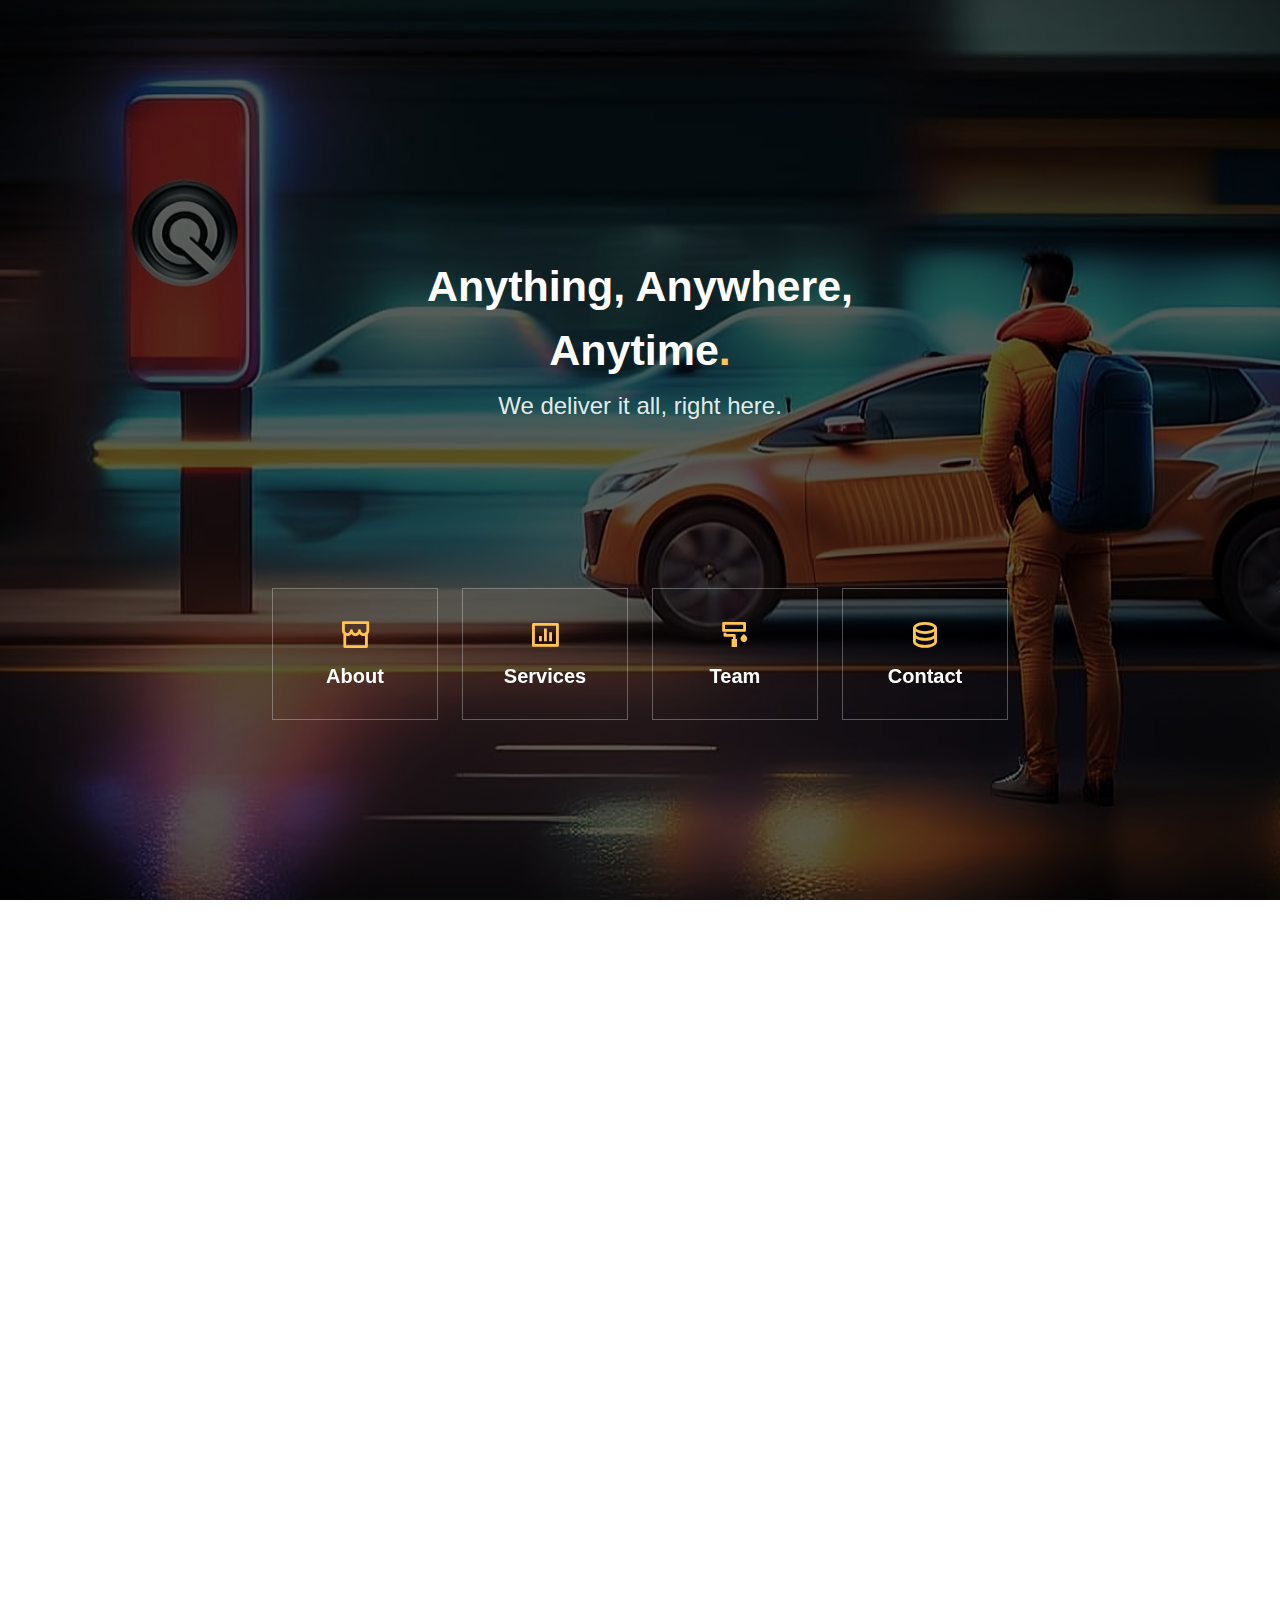
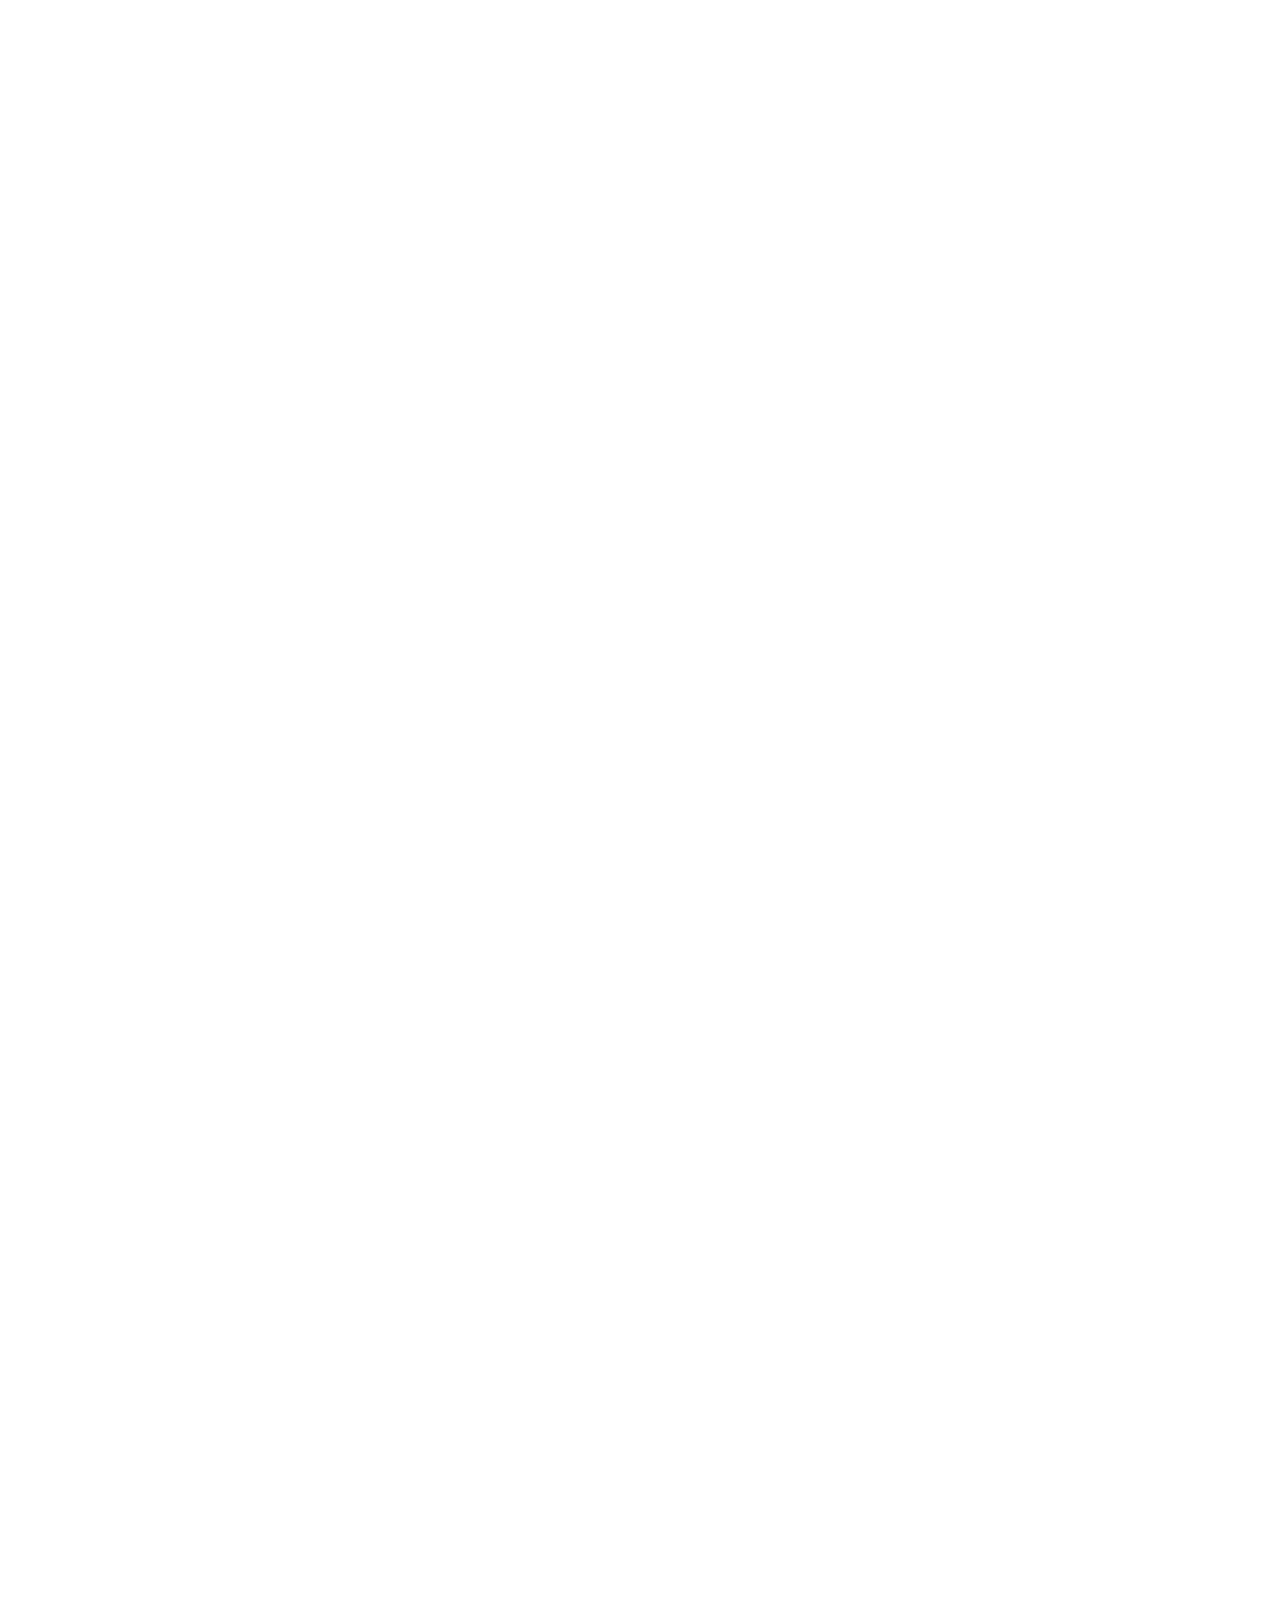
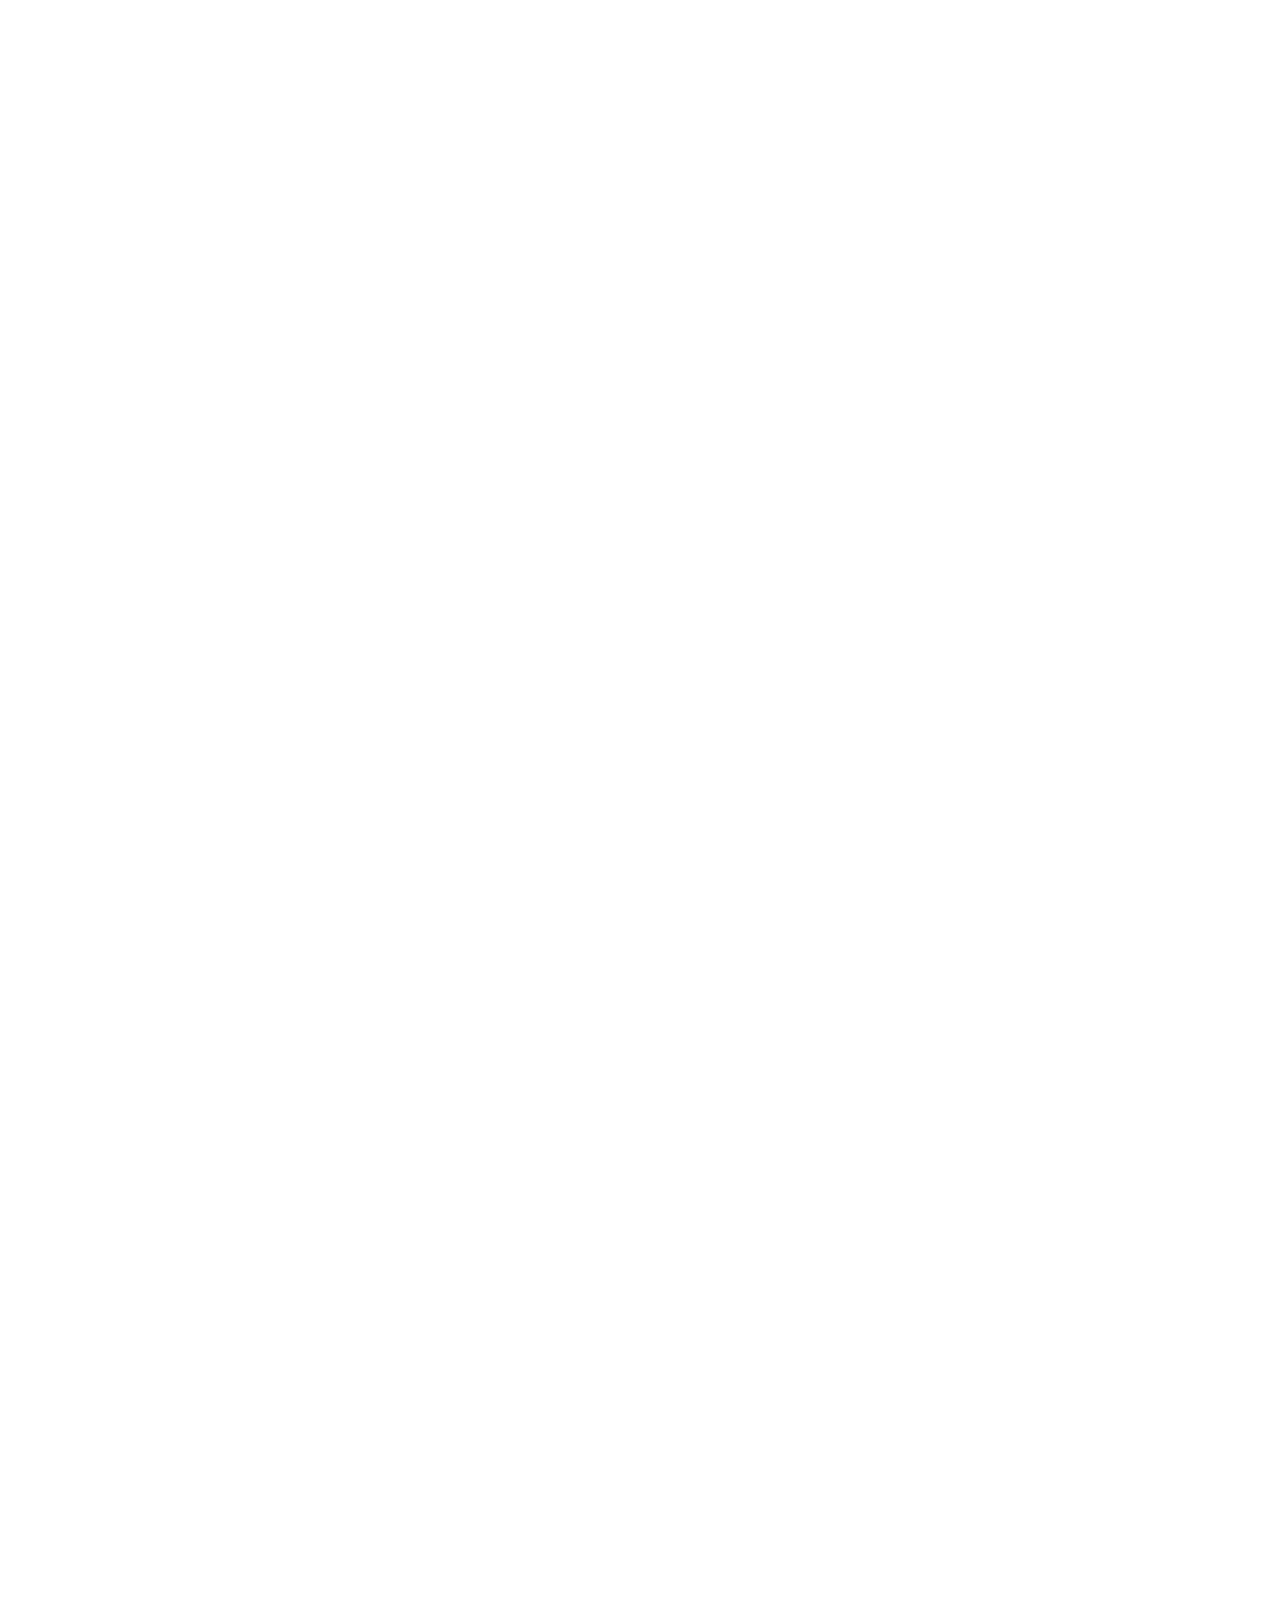
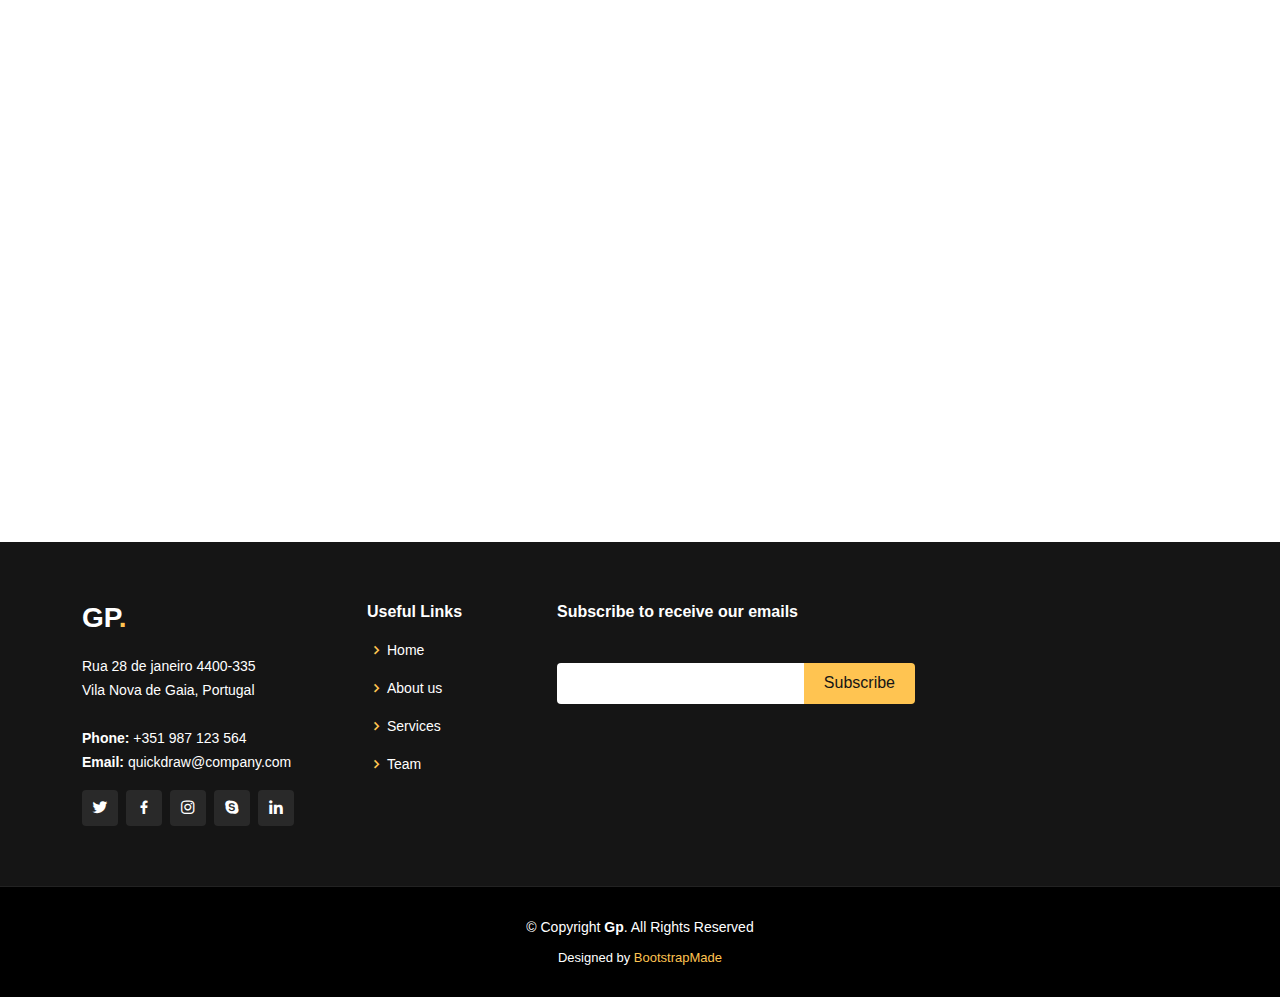
<file: index.html>
<!DOCTYPE html>
<html lang="en">

<head>
  <meta charset="utf-8">
  <meta content="width=device-width, initial-scale=1.0" name="viewport">

  <title>QuickDrop</title>
  <meta content="" name="description">
  <meta content="" name="keywords">


  <!-- Vendor CSS Files -->
  <link href="assets/vendor/aos/aos.css" rel="stylesheet">
  <link href="assets/vendor/bootstrap/css/bootstrap.min.css" rel="stylesheet">
  <link href="assets/vendor/bootstrap-icons/bootstrap-icons.css" rel="stylesheet">
  <link href="assets/vendor/boxicons/css/boxicons.min.css" rel="stylesheet">
  <link href="assets/vendor/glightbox/css/glightbox.min.css" rel="stylesheet">
  <link href="assets/vendor/remixicon/remixicon.css" rel="stylesheet">
  <link href="assets/vendor/swiper/swiper-bundle.min.css" rel="stylesheet">

  <!-- CSS File -->
  <link href="assets/css/style.css" rel="stylesheet">

</head>

<body>

  <!-- ======= Header ======= -->
  <header id="header" class="fixed-top ">
    <div class="container d-flex align-items-center justify-content-lg-between">

       <!--Uncomment below if you prefer to use an image logo -->
      <!-- <a href="QuickDrop.html" class="logo me-auto me-lg-0"><img src="assets/img/logo1.png" width="50" height="60" alt="" ></a> -->

      <nav id="navbar" class="navbar order-last order-lg-0">
        <ul>
          <!-- <li><a class="nav-link scrollto active" href="#hero">Home</a></li>
          <li><a class="nav-link scrollto" href="#about">About</a></li>
          <li><a class="nav-link scrollto" href="#services">Services</a></li>
          <li><a class="nav-link scrollto" href="#team">Team</a></li>
          <li class="dropdown"><a href="#"><span>Drop Down</span> <i class="bi bi-chevron-down"></i></a>
            <ul>
              <li><a href="#">Drop Down 1</a></li>
              <li class="dropdown"><a href="#"><span>Deep Drop Down</span> <i class="bi bi-chevron-right"></i></a>
                <ul>
                  <li><a href="#">Deep Drop Down 1</a></li>
                  <li><a href="#">Deep Drop Down 2</a></li>
                  <li><a href="#">Deep Drop Down 3</a></li>
                  <li><a href="#">Deep Drop Down 4</a></li>
                  <li><a href="#">Deep Drop Down 5</a></li>
                </ul>
              </li>
              <li><a href="#">Drop Down 2</a></li>
              <li><a href="#">Drop Down 3</a></li>
              <li><a href="#">Drop Down 4</a></li>
            </ul>
          </li>
          <li><a class="nav-link scrollto" href="#contact">Contact</a></li> -->
        </ul>
        <i class="bi bi-list mobile-nav-toggle"></i>
      </nav>

      <a href="#about" class=""></a>

    </div>
  </header> <!-- End Header -->

  <!-- ======= Hero Section ======= -->
  <section id="hero" class="d-flex align-items-center justify-content-center">
    <div class="container" data-aos="fade-up">

      <div class="row justify-content-center" data-aos="fade-up" data-aos-delay="150">
        <div class="col-xl-6 col-lg-8">
          <h1>Anything, Anywhere, Anytime<span>.</span></h1>
          <h2>We deliver it all, right here.</h2>
          <br><br><br><br>
        </div>
      </div>

      <div class="row gy-4 mt-5 justify-content-center" data-aos="zoom-in" data-aos-delay="250">
        <div class="col-xl-2 col-md-4">
          <div class="icon-box">
            <i class="ri-store-line"></i>
            <h3><a href="#about" class="about">About</a></h3>
          </div>
        </div>
        <div class="col-xl-2 col-md-4">
          <div class="icon-box">
            <i class="ri-bar-chart-box-line"></i>
            <h3><a href="#services">Services</a></h3>
          </div>
        </div>
        <!--<div class="col-xl-2 col-md-4">
          <div class=>
            <i class=></i>
            <h3><img src="assets/img/logo1.png" width="70" height="80" alt="" ><a href=""></a></h3>
          </div>
        </div>-->
        <div class="col-xl-2 col-md-4">
          <div class="icon-box">
            <i class="ri-paint-brush-line"></i>
            <h3><a href="#team">Team</a></h3>
          </div>
        </div>
        <div class="col-xl-2 col-md-4">
          <div class="icon-box">
            <i class="ri-database-2-line"></i>
            <h3><a href="#contact">Contact</a></h3>
          </div>
        </div>
      </div>

    </div>
  </section><!-- End Hero -->

  <main id="main">
<br><br><br><br>


    <!-- ======= About Section ======= -->
    <section id="about" class="about">
      <div class="container" data-aos="fade-up">

        <div class="row">
          <div class="col-lg-6 order-1 order-lg-2" data-aos="fade-left" data-aos-delay="100">
            <img src="assets/img/about.jpg" class="img-fluid" alt="">
          </div>
          <div class="col-lg-6 pt-4 pt-lg-0 order-2 order-lg-1 content" data-aos="fade-right" data-aos-delay="100">
            <h3>About Us</h3><br>
            <p class="fst-italic">
Welcome to QuickDrop, where innovation meets convenience. We are more than just a transportation service; we are a reliable companion on your journey, connecting you with the places you need to go.

At QuickDrop, our mission is to redefine the way you experience travel. Whether you're commuting to work, exploring a new city, or heading out for a night on the town, we're here to make every ride seamless and enjoyable.
            </p>
            <ul>
              <!--<li><i class="ri-check-double-line"></i> .................................................................</li>
              <li><i class="ri-check-double-line"></i> .................................................................</li> -->
              <li><i class="ri-check-double-line"></i> Join us in shaping the future of transportation. At QuickDrop, it's not just about the destination; it's about the journey, and we're here to make every ride exceptional.

Thank you for choosing QuickDrop.</li>
            </ul>
          </div>
        </div>

      </div>
    </section><!-- End About Section -->

    <!-- ======= Features Section ======= -->
    <section id="features" class="features">
      <div class="container" data-aos="fade-up">

        <div class="row">
          <div class="image col-lg-6" style='background-image: url("assets/img/features.jpg");' data-aos="fade-right"></div>
          <div class="col-lg-6" data-aos="fade-left" data-aos-delay="100">
            <div class="icon-box mt-5 mt-lg-0" data-aos="zoom-in" data-aos-delay="150">
              <i class="bx bx-receipt"></i>
              <h4>Swift Deliveries</h4>
              <p>Experience lightning-fast shipping for all your needs, ensuring your items reach you in record time.</p>
            </div>
            <div class="icon-box mt-5" data-aos="zoom-in" data-aos-delay="150">
              <i class="bx bx-cube-alt"></i>
              <h4>User-Friendly Interface</h4>
              <p>Our intuitive platform makes it easy for you to place orders seamlessly, providing a hassle-free and enjoyable experience.</p>
            </div>
            <div class="icon-box mt-5" data-aos="zoom-in" data-aos-delay="150">
              <i class="bx bx-images"></i>
              <h4>Versatility at Your Fingertips</h4>
              <p>From daily essentials to special treats, our service caters to all your requirements, offering a diverse range of delivery options.</p>
            </div>
            <div class="icon-box mt-5" data-aos="zoom-in" data-aos-delay="150">
              <i class="bx bx-shield"></i>
              <h4>Reliability You Can Count On</h4>
              <p>Trust in our dependable service – we're committed to ensuring your deliveries are prompt, secure, and exceed your expectations.</p>
            </div>
          </div>
        </div>

      </div>
    </section><!-- End Features Section -->


    <!-- ======= Cta Section =======
    <section id="cta" class="cta">
      <div class="container" data-aos="zoom-in">

        <div class="text-center">
          <h3>Call To Action</h3>
          <p> Duis aute irure dolor in reprehenderit in voluptate velit esse cillum dolore eu fugiat nulla pariatur. Excepteur sint occaecat cupidatat non proident, sunt in culpa qui officia deserunt mollit anim id est laborum.</p>
          <a class="cta-btn" href="#">Call To Action</a>
        </div>

      </div>
    </section> End Cta Section -->

<!-- 

     ======= Portfolio Section =======
    <section id="portfolio" class="portfolio">
      <div class="container" data-aos="fade-up">

        <div class="section-title">
          <h2>Portfolio</h2>
          <p>Check our Portfolio</p>
        </div>

        <div class="row" data-aos="fade-up" data-aos-delay="100">
          <div class="col-lg-12 d-flex justify-content-center">
            <ul id="portfolio-flters">
              <li data-filter="*" class="filter-active">All</li>
              <li data-filter=".filter-app">App</li>
              <li data-filter=".filter-card">Card</li>
              <li data-filter=".filter-web">Web</li>
            </ul>
          </div>
        </div>

        <div class="row portfolio-container" data-aos="fade-up" data-aos-delay="200">

          <div class="col-lg-4 col-md-6 portfolio-item filter-app">
            <div class="portfolio-wrap">
              <img src="assets/img/portfolio/portfolio-1.jpg" class="img-fluid" alt="">
              <div class="portfolio-info">
                <h4>App 1</h4>
                <p>App</p>
                <div class="portfolio-links">
                  <a href="assets/img/portfolio/portfolio-1.jpg" data-gallery="portfolioGallery" class="portfolio-lightbox" title="App 1"><i class="bx bx-plus"></i></a>
                  <a href="portfolio-details.html" title="More Details"><i class="bx bx-link"></i></a>
                </div>
              </div>
            </div>
          </div>

          <div class="col-lg-4 col-md-6 portfolio-item filter-web">
            <div class="portfolio-wrap">
              <img src="assets/img/portfolio/portfolio-2.jpg" class="img-fluid" alt="">
              <div class="portfolio-info">
                <h4>Web 3</h4>
                <p>Web</p>
                <div class="portfolio-links">
                  <a href="assets/img/portfolio/portfolio-2.jpg" data-gallery="portfolioGallery" class="portfolio-lightbox" title="Web 3"><i class="bx bx-plus"></i></a>
                  <a href="portfolio-details.html" title="More Details"><i class="bx bx-link"></i></a>
                </div>
              </div>
            </div>
          </div>

          <div class="col-lg-4 col-md-6 portfolio-item filter-app">
            <div class="portfolio-wrap">
              <img src="assets/img/portfolio/portfolio-3.jpg" class="img-fluid" alt="">
              <div class="portfolio-info">
                <h4>App 2</h4>
                <p>App</p>
                <div class="portfolio-links">
                  <a href="assets/img/portfolio/portfolio-3.jpg" data-gallery="portfolioGallery" class="portfolio-lightbox" title="App 2"><i class="bx bx-plus"></i></a>
                  <a href="portfolio-details.html" title="More Details"><i class="bx bx-link"></i></a>
                </div>
              </div>
            </div>
          </div>

          <div class="col-lg-4 col-md-6 portfolio-item filter-card">
            <div class="portfolio-wrap">
              <img src="assets/img/portfolio/portfolio-4.jpg" class="img-fluid" alt="">
              <div class="portfolio-info">
                <h4>Card 2</h4>
                <p>Card</p>
                <div class="portfolio-links">
                  <a href="assets/img/portfolio/portfolio-4.jpg" data-gallery="portfolioGallery" class="portfolio-lightbox" title="Card 2"><i class="bx bx-plus"></i></a>
                  <a href="portfolio-details.html" title="More Details"><i class="bx bx-link"></i></a>
                </div>
              </div>
            </div>
          </div>

          <div class="col-lg-4 col-md-6 portfolio-item filter-web">
            <div class="portfolio-wrap">
              <img src="assets/img/portfolio/portfolio-5.jpg" class="img-fluid" alt="">
              <div class="portfolio-info">
                <h4>Web 2</h4>
                <p>Web</p>
                <div class="portfolio-links">
                  <a href="assets/img/portfolio/portfolio-5.jpg" data-gallery="portfolioGallery" class="portfolio-lightbox" title="Web 2"><i class="bx bx-plus"></i></a>
                  <a href="portfolio-details.html" title="More Details"><i class="bx bx-link"></i></a>
                </div>
              </div>
            </div>
          </div>

          <div class="col-lg-4 col-md-6 portfolio-item filter-app">
            <div class="portfolio-wrap">
              <img src="assets/img/portfolio/portfolio-6.jpg" class="img-fluid" alt="">
              <div class="portfolio-info">
                <h4>App 3</h4>
                <p>App</p>
                <div class="portfolio-links">
                  <a href="assets/img/portfolio/portfolio-6.jpg" data-gallery="portfolioGallery" class="portfolio-lightbox" title="App 3"><i class="bx bx-plus"></i></a>
                  <a href="portfolio-details.html" title="More Details"><i class="bx bx-link"></i></a>
                </div>
              </div>
            </div>
          </div>

          <div class="col-lg-4 col-md-6 portfolio-item filter-card">
            <div class="portfolio-wrap">
              <img src="assets/img/portfolio/portfolio-7.jpg" class="img-fluid" alt="">
              <div class="portfolio-info">
                <h4>Card 1</h4>
                <p>Card</p>
                <div class="portfolio-links">
                  <a href="assets/img/portfolio/portfolio-7.jpg" data-gallery="portfolioGallery" class="portfolio-lightbox" title="Card 1"><i class="bx bx-plus"></i></a>
                  <a href="portfolio-details.html" title="More Details"><i class="bx bx-link"></i></a>
                </div>
              </div>
            </div>
          </div>

          <div class="col-lg-4 col-md-6 portfolio-item filter-card">
            <div class="portfolio-wrap">
              <img src="assets/img/portfolio/portfolio-8.jpg" class="img-fluid" alt="">
              <div class="portfolio-info">
                <h4>Card 3</h4>
                <p>Card</p>
                <div class="portfolio-links">
                  <a href="assets/img/portfolio/portfolio-8.jpg" data-gallery="portfolioGallery" class="portfolio-lightbox" title="Card 3"><i class="bx bx-plus"></i></a>
                  <a href="portfolio-details.html" title="More Details"><i class="bx bx-link"></i></a>
                </div>
              </div>
            </div>
          </div>

          <div class="col-lg-4 col-md-6 portfolio-item filter-web">
            <div class="portfolio-wrap">
              <img src="assets/img/portfolio/portfolio-9.jpg" class="img-fluid" alt="">
              <div class="portfolio-info">
                <h4>Web 3</h4>
                <p>Web</p>
                <div class="portfolio-links">
                  <a href="assets/img/portfolio/portfolio-9.jpg" data-gallery="portfolioGallery" class="portfolio-lightbox" title="Web 3"><i class="bx bx-plus"></i></a>
                  <a href="portfolio-details.html" title="More Details"><i class="bx bx-link"></i></a>
                </div>
              </div>
            </div>
          </div>

        </div>

      </div>
    </section>  End Portfolio Section -->


    <!-- ======= Counts Section ======= -->
    <section id="counts" class="counts">
      <div class="container" data-aos="fade-up">

        <div class="row no-gutters">
          <div class="image col-xl-5 d-flex align-items-stretch justify-content-center justify-content-lg-start" data-aos="fade-right" data-aos-delay="100"></div>
          <div class="col-xl-7 ps-4 ps-lg-5 pe-4 pe-lg-1 d-flex align-items-stretch" data-aos="fade-left" data-aos-delay="100">
            <div class="content d-flex flex-column justify-content-center">
              <h3></h3>
              <p>
              
              </p>
              <div class="row">
                <div class="col-md-6 d-md-flex align-items-md-stretch">
                  <div class="count-box">
                    <i class="bi bi-emoji-smile"></i>
                    <span data-purecounter-start="0" data-purecounter-end="12034" data-purecounter-duration="2" class="purecounter"></span>
                    <p><strong>Happy Clients</strong> At QuickDrop, our success is not just measured in numbers; it's reflected in the smiles and satisfaction of our clients. We take immense pride in building meaningful relationships and delivering exceptional service that goes beyond expectations.</p>
                  </div>
                </div>

                <div class="col-md-6 d-md-flex align-items-md-stretch">
                  <div class="count-box">
                    <i class="bi bi-journal-richtext"></i>
                    <span data-purecounter-start="0" data-purecounter-end="3" data-purecounter-duration="2" class="purecounter"></span>
                    <p><strong>Projects</strong> At QuickDrop, we take pride in the impactful projects we've undertaken. Each project is a testament to our commitment to excellence, innovation, and delivering results that exceed expectations.</p>
                  </div>
                </div>

                <div class="col-md-6 d-md-flex align-items-md-stretch">
                  <div class="count-box">
                    <i class="bi bi-clock"></i>
                    <span data-purecounter-start="0" data-purecounter-end="5" data-purecounter-duration="4" class="purecounter"></span>
                    <p><strong>Years of experience</strong> At QuickDrop, our legacy is built on a foundation of experience, spanning over 5 years. With each passing year, we have evolved, learned, and refined our skills, making us a trusted leader in the industry.</p>
                  </div>
                </div>

                <div class="col-md-6 d-md-flex align-items-md-stretch">
                  <div class="count-box">
                    <i class="bi bi-award"></i>
                    <span data-purecounter-start="0" data-purecounter-end="10" data-purecounter-duration="4" class="purecounter"></span>
                    <p><strong>Awards</strong> At QuickDrop, we're not just building a legacy; we're earning recognition through a collection of prestigious awards. Our commitment to excellence has garnered us acclaim, making us a distinguished leader in our industry.</p>
                  </div>
                </div>
              </div>
            </div><!-- End .content-->
          </div>
        </div>

      </div>
    </section><!-- End Counts Section -->


    <!-- ======= Clients Section ======= -->
    <section id="clients" class="clients">
      <div class="container" data-aos="zoom-in">

        <div class="clients-slider swiper">
          <div class="swiper-wrapper align-items-center">
            <div class="swiper-slide"><img src="assets/img/clients/client-1.png" class="img-fluid" alt=""></div>
            <div class="swiper-slide"><img src="assets/img/clients/client-2.png" class="img-fluid" alt=""></div>
            <div class="swiper-slide"><img src="assets/img/clients/client-3.png" class="img-fluid" alt=""></div>
            <div class="swiper-slide"><img src="assets/img/clients/client-4.png" class="img-fluid" alt=""></div>
            <div class="swiper-slide"><img src="assets/img/clients/client-5.png" class="img-fluid" alt=""></div>
            <div class="swiper-slide"><img src="assets/img/clients/client-6.png" class="img-fluid" alt=""></div>
            <div class="swiper-slide"><img src="assets/img/clients/client-7.png" class="img-fluid" alt=""></div>
            <div class="swiper-slide"><img src="assets/img/clients/client-8.png" class="img-fluid" alt=""></div>
          </div>
          <div class="swiper-pagination"></div>
        </div>

      </div>
    </section><!-- End Clients Section -->

    <!-- ======= Services Section ======= -->
    <section id="services" class="services">
      <div class="container" data-aos="fade-up">

         <div class="section-title">
          <h2>Services</h2>
          <p>Check our Services</p>
        </div>

        <!--<div class="row">
          <div class="col-lg-4 col-md-6 d-flex align-items-stretch" data-aos="zoom-in" data-aos-delay="100">
            <div class="icon-box">
              <div class="icon"><i class="bx bxl-dribbble"></i></div>
              <h4><a href="">.....</a></h4>
              <p>....................................................................................................</p>
            </div>
          </div>

          <div class="col-lg-4 col-md-6 d-flex align-items-stretch mt-4 mt-md-0" data-aos="zoom-in" data-aos-delay="200">
            <div class="icon-box">
              <div class="icon"><i class="bx bx-file"></i></div>
              <h4><a href="">.....</a></h4>
              <p>....................................................................................................</p>
            </div>
          </div>

          <div class="col-lg-4 col-md-6 d-flex align-items-stretch mt-4 mt-lg-0" data-aos="zoom-in" data-aos-delay="300">
            <div class="icon-box">
              <div class="icon"><i class="bx bx-tachometer"></i></div>
              <h4><a href="">.....</a></h4>
              <p>....................................................................................................</p>
            </div>
          </div> -->

          <div class="col-lg-4 col-md-6 d-flex align-items-stretch mt-4" data-aos="zoom-in" data-aos-delay="100">
            <div class="icon-box">
              <div class="icon"><i class="bx bx-world"></i></div>
              <h4><a href="inner-page.html">QuickDrop App</a></h4>
              <p>Check now how can you start using now</p>
            </div>
          </div>

          <!-- <div class="col-lg-4 col-md-6 d-flex align-items-stretch mt-4" data-aos="zoom-in" data-aos-delay="200">
            <div class="icon-box">
              <div class="icon"><i class="bx bx-slideshow"></i></div>
              <h4><a href="">.....</a></h4>
              <p>....................................................................................................</p>
            </div>
          </div>

          <div class="col-lg-4 col-md-6 d-flex align-items-stretch mt-4" data-aos="zoom-in" data-aos-delay="300">
            <div class="icon-box">
              <div class="icon"><i class="bx bx-arch"></i></div>
              <h4><a href="">.....</a></h4>
              <p>....................................................................................................</p>
            </div>
          </div> -->

        </div>

      </div>
    </section> <!--End Services Section -->

    <!-- ======= Testimonials Section =======
    <section id="testimonials" class="testimonials">
      <div class="container" data-aos="zoom-in">

        <div class="testimonials-slider swiper" data-aos="fade-up" data-aos-delay="100">
          <div class="swiper-wrapper">

            <div class="swiper-slide">
              <div class="testimonial-item">
                <img src="assets/img/testimonials/testimonials-1.jpg" class="testimonial-img" alt="">
                <h3>Saul Goodman</h3>
                <h4>Ceo &amp; Founder</h4>
                <p>
                  <i class="bx bxs-quote-alt-left quote-icon-left"></i>
                  Proin iaculis purus consequat sem cure digni ssim donec porttitora entum suscipit rhoncus. Accusantium quam, ultricies eget id, aliquam eget nibh et. Maecen aliquam, risus at semper.
                  <i class="bx bxs-quote-alt-right quote-icon-right"></i>
                </p>
              </div>
            </div> End testimonial item

            <div class="swiper-slide">
              <div class="testimonial-item">
                <img src="assets/img/testimonials/testimonials-2.jpg" class="testimonial-img" alt="">
                <h3>Sara Wilsson</h3>
                <h4>Designer</h4>
                <p>
                  <i class="bx bxs-quote-alt-left quote-icon-left"></i>
                  Export tempor illum tamen malis malis eram quae irure esse labore quem cillum quid cillum eram malis quorum velit fore eram velit sunt aliqua noster fugiat irure amet legam anim culpa.
                  <i class="bx bxs-quote-alt-right quote-icon-right"></i>
                </p>
              </div>
            </div>End testimonial item

            <div class="swiper-slide">
              <div class="testimonial-item">
                <img src="assets/img/testimonials/testimonials-3.jpg" class="testimonial-img" alt="">
                <h3>Jena Karlis</h3>
                <h4>Store Owner</h4>
                <p>
                  <i class="bx bxs-quote-alt-left quote-icon-left"></i>
                  Enim nisi quem export duis labore cillum quae magna enim sint quorum nulla quem veniam duis minim tempor labore quem eram duis noster aute amet eram fore quis sint minim.
                  <i class="bx bxs-quote-alt-right quote-icon-right"></i>
                </p>
              </div>
            </div> End testimonial item

            <div class="swiper-slide">
              <div class="testimonial-item">
                <img src="assets/img/testimonials/testimonials-4.jpg" class="testimonial-img" alt="">
                <h3>Matt Brandon</h3>
                <h4>Freelancer</h4>
                <p>
                  <i class="bx bxs-quote-alt-left quote-icon-left"></i>
                  Fugiat enim eram quae cillum dolore dolor amet nulla culpa multos export minim fugiat minim velit minim dolor enim duis veniam ipsum anim magna sunt elit fore quem dolore labore illum veniam.
                  <i class="bx bxs-quote-alt-right quote-icon-right"></i>
                </p>
              </div>
            </div> End testimonial item

            <div class="swiper-slide">
              <div class="testimonial-item">
                <img src="assets/img/testimonials/testimonials-5.jpg" class="testimonial-img" alt="">
                <h3>John Larson</h3>
                <h4>Entrepreneur</h4>
                <p>
                  <i class="bx bxs-quote-alt-left quote-icon-left"></i>
                  Quis quorum aliqua sint quem legam fore sunt eram irure aliqua veniam tempor noster veniam enim culpa labore duis sunt culpa nulla illum cillum fugiat legam esse veniam culpa fore nisi cillum quid.
                  <i class="bx bxs-quote-alt-right quote-icon-right"></i>
                </p>
              </div>
            </div> End testimonial item
          </div>
          <div class="swiper-pagination"></div>
        </div>

      </div>
    </section> End Testimonials Section -->


    <!-- ======= Team Section ======= -->
    <section id="team" class="team">
      <div class="container" data-aos="fade-up">

        <div class="section-title">
          <h2>Team</h2>
          <p>Check our Team</p>
        </div>

        <div class="row">

          <div class="col-lg-3 col-md-6 d-flex align-items-stretch">
            <div class="member" data-aos="fade-up" data-aos-delay="100">
              <div class="member-img">
                <img src="assets/img/team/Avatar-Woman.jpg" class="img-fluid" alt="">
                <div class="social">
                  <a href="https://twitter.com/?lang=pt" target="_blank"><i class="bi bi-twitter"></i></a>
                  <a href="https://www.facebook.com/?locale=pt_PT" target="_blank"><i class="bi bi-facebook"></i></a>
                  <a href="https://www.instagram.com/" target="_blank"><i class="bi bi-instagram"></i></a>
                  <a href="https://pt.linkedin.com/" target="_blank"><i class="bi bi-linkedin"></i></a>
                </div>
              </div>
              <div class="member-info">
                <h4>Rafaela Ferreira</h4>
                <span>Marketing</span>
              </div>
            </div>
          </div>

          <div class="col-lg-3 col-md-6 d-flex align-items-stretch">
            <div class="member" data-aos="fade-up" data-aos-delay="100">
              <div class="member-img">
                <img src="assets/img/team/Avatar-Man.jpg" class="img-fluid" alt="">
                <div class="social">
                  <a href="https://twitter.com/?lang=pt" target="_blank"><i class="bi bi-twitter"></i></a>
                  <a href="https://www.facebook.com/?locale=pt_PT" target="_blank"><i class="bi bi-facebook"></i></a>
                  <a href="https://www.instagram.com/" target="_blank"><i class="bi bi-instagram"></i></a>
                  <a href="https://pt.linkedin.com/" target="_blank"><i class="bi bi-linkedin"></i></a>
                </div>
              </div>
              <div class="member-info">
                <h4>Tiago Dias</h4>
                <span>Programmer</span>
              </div>
            </div>
          </div>

          <div class="col-lg-3 col-md-6 d-flex align-items-stretch">
            <div class="member" data-aos="fade-up" data-aos-delay="100">
              <div class="member-img">
                <img src="assets/img/team/Avatar-Woman.jpg" class="img-fluid" alt="">
                <div class="social">
                  <a href="https://twitter.com/?lang=pt" target="_blank"><i class="bi bi-twitter"></i></a>
                  <a href="https://www.facebook.com/?locale=pt_PT" target="_blank"><i class="bi bi-facebook"></i></a>
                  <a href="https://www.instagram.com/" target="_blank"><i class="bi bi-instagram"></i></a>
                  <a href="https://pt.linkedin.com/" target="_blank"><i class="bi bi-linkedin"></i></a>
                </div>
              </div>
              <div class="member-info">
                <h4>Beatriz Pereira</h4>
                <span>Marketing</span>
              </div>
            </div>
          </div>

          <div class="col-lg-3 col-md-6 d-flex align-items-stretch">
            <div class="member" data-aos="fade-up" data-aos-delay="300">
              <div class="member-img">
                <img src="assets/img/team/Avatar-Man.jpg" class="img-fluid" alt="">
                <div class="social">
                  <a href="https://twitter.com/?lang=pt" target="_blank"><i class="bi bi-twitter"></i></a>
                  <a href="https://www.facebook.com/?locale=pt_PT" target="_blank"><i class="bi bi-facebook"></i></a>
                  <a href="https://www.instagram.com/" target="_blank"><i class="bi bi-instagram"></i></a>
                  <a href="https://pt.linkedin.com/" target="_blank"><i class="bi bi-linkedin"></i></a>
                </div>
              </div>
              <div class="member-info">
                <h4>Rafael Martins</h4>
                <span>Programmer</span>
              </div>
            </div>
          </div>

          <div class="col-lg-3 col-md-6 d-flex align-items-stretch">
            <div class="member" data-aos="fade-up" data-aos-delay="200">
              <div class="member-img">
                <img src="assets/img/team/Avatar-Man.jpg" class="img-fluid" alt="">
                <div class="social">
                  <a href="https://twitter.com/?lang=pt" target="_blank"><i class="bi bi-twitter"></i></a>
                  <a href="https://www.facebook.com/?locale=pt_PT" target="_blank"><i class="bi bi-facebook"></i></a>
                  <a href="https://www.instagram.com/" target="_blank"><i class="bi bi-instagram"></i></a>
                  <a href="https://pt.linkedin.com/" target="_blank"><i class="bi bi-linkedin"></i></a>
                </div>
              </div>
              <div class="member-info">
                <h4>João Moreira</h4>
                <span>Programmer</span>
              </div>
            </div>
          </div>

          <div class="col-lg-3 col-md-6 d-flex align-items-stretch">
            <div class="member" data-aos="fade-up" data-aos-delay="400">
              <div class="member-img">
                <img src="assets/img/team/Avatar-Man.jpg" class="img-fluid" alt="">
                <div class="social">
                  <a href="https://twitter.com/?lang=pt" target="_blank"><i class="bi bi-twitter"></i></a>
                  <a href="https://www.facebook.com/?locale=pt_PT" target="_blank"><i class="bi bi-facebook"></i></a>
                  <a href="https://www.instagram.com/" target="_blank"><i class="bi bi-instagram"></i></a>
                  <a href="https://pt.linkedin.com/" target="_blank"><i class="bi bi-linkedin"></i></a>
                </div>
              </div>
              <div class="member-info">
                <h4>Daniel Nunes</h4>
                <span>Programmer</span>
              </div>
            </div>
          </div>

        </div>

      </div>
    </section><!-- End Team Section -->

    <!-- ======= Contact Section ======= -->
    <section id="contact" class="contact">
      <div class="container" data-aos="fade-up">

        <div class="section-title">
          <h2>Contact</h2>
          <p>Contact Us</p>
        </div>

        <div>
          <iframe style="border:0; width: 100%; height: 270px;" src="https://www.google.com/maps/embed?pb=!1m18!1m12!1m3!1d3078.533378661308!2d-8.629080484351509!3d41.13738101029098!2m3!1f0!2f0!3f0!3m2!1i1024!2i768!4f13.1!3m3!1m2!1s0xd246a37f2f3d09f%3A0x4f2684c7d3d1cc6!2sRua%2028%20de%20Janeiro%2C%204400-335%20Vila%20Nova%20de%20Gaia!5e0!3m2!1sen!2spt!4v1643864789497!5m2!1sen!2spt" frameborder="0" allowfullscreen></iframe>
 </div>

        <div class="row mt-5">

          <div class="col-lg-4">
            <div class="info">
              <div class="address">
                <i class="bi bi-geo-alt"></i>
                <h4>Location:</h4>
                <p>Rua 28 de janeiro 4400-335, Vila Nova de Gaia</p>
              </div>

              <div class="email">
                <i class="bi bi-envelope"></i>
                <h4>Email:</h4>
                <p>quickdraw@company.com</p>
              </div>

              <div class="phone">
                <i class="bi bi-phone"></i>
                <h4>Call:</h4>
                <p>+351 987 123 564</p>
              </div>

            </div>

          </div>

          <div class="col-lg-8 mt-5 mt-lg-0">

            <form action="forms/contact.php" method="post" role="form" class="php-email-form">
              <div class="row">
                <div class="col-md-6 form-group">
                  <input type="text" name="name" class="form-control" id="name" placeholder="Your Name" required>
                </div>
                <div class="col-md-6 form-group mt-3 mt-md-0">
                  <input type="email" class="form-control" name="email" id="email" placeholder="Your Email" required>
                </div>
              </div>
              <div class="form-group mt-3">
                <input type="text" class="form-control" name="subject" id="subject" placeholder="Subject" required>
              </div>
              <div class="form-group mt-3">
                <textarea class="form-control" name="message" rows="5" placeholder="Message" required></textarea>
              </div>
              <div class="my-3">
                <div class="loading">Loading</div>
                
                <div class="sent-message">Your message has been sent. Thank you!</div>
              </div>
              <div class="text-center"><button type="submit">Send Message</button></div>
            </form>

          </div>

        </div>

      </div>
    </section><!-- End Contact Section -->

  </main><!-- End #main -->

  <!-- ======= Footer ======= -->
  <footer id="footer">
    <div class="footer-top">
      <div class="container">
        <div class="row">

          <div class="col-lg-3 col-md-6">
            <div class="footer-info">
              <h3>Gp<span>.</span></h3>
              <p>
                Rua 28 de janeiro 4400-335 <br>
                Vila Nova de Gaia, Portugal<br><br>
                <strong>Phone:</strong> +351 987 123 564<br>
                <strong>Email:</strong> quickdraw@company.com<br>
              </p>
              <div class="social-links mt-3">
                <a href="https://twitter.com/?lang=pt" class="twitter"><i class="bx bxl-twitter"></i></a>
                <a href="https://www.facebook.com/?locale=pt_PT" class="facebook"><i class="bx bxl-facebook"></i></a>
                <a href="https://www.instagram.com/" class="instagram"><i class="bx bxl-instagram"></i></a>
                <a href="https://support.google.com/answer/2451065?hl=en" class="google-plus"><i class="bx bxl-skype"></i></a>
                <a href="https://pt.linkedin.com/" class="linkedin"><i class="bx bxl-linkedin"></i></a>
              </div>
            </div>
          </div>

          <div class="col-lg-2 col-md-6 footer-links">
            <h4>Useful Links</h4>
            <ul>
              <li><i class="bx bx-chevron-right"></i> <a href="#">Home</a></li>
              <li><i class="bx bx-chevron-right"></i> <a href="#about">About us</a></li>
              <li><i class="bx bx-chevron-right"></i> <a href="#services">Services</a></li>
              <li><i class="bx bx-chevron-right"></i> <a href="#team">Team</a></li>
              <!--<li><i class="bx bx-chevron-right"></i> <a href="#contacts">Contacts</a></li>-->
            </ul>
          </div>

          <!--<div class="col-lg-3 col-md-6 footer-links">
            <h4>Our Services</h4>
            <ul>
              <li><i class="bx bx-chevron-right"></i> <a href="#">Web Design</a></li>
              <li><i class="bx bx-chevron-right"></i> <a href="#">Web Development</a></li>
              <li><i class="bx bx-chevron-right"></i> <a href="#">Product Management</a></li>
              <li><i class="bx bx-chevron-right"></i> <a href="#">Marketing</a></li>
              <li><i class="bx bx-chevron-right"></i> <a href="#">Graphic Design</a></li>
            </ul>
          </div> -->

          <div class="col-lg-4 col-md-6 footer-newsletter">
            <h4>Subscribe to receive our emails</h4>
            <form action="" method="post">
              <input type="email" name="email"><input type="submit" value="Subscribe">
            </form>

          </div>

        </div>
      </div>
    </div>

    <div class="container">
      <div class="copyright">
        &copy; Copyright <strong><span>Gp</span></strong>. All Rights Reserved
      </div>
      <div class="credits">
        <!-- All the links in the footer should remain intact. -->
        <!-- You can delete the links only if you purchased the pro version. -->
        <!-- Licensing information: https://bootstrapmade.com/license/ -->
        <!-- Purchase the pro version with working PHP/AJAX contact form: https://bootstrapmade.com/gp-free-multipurpose-html-bootstrap-template/ -->
        Designed by <a href="https://bootstrapmade.com/">BootstrapMade</a>
      </div>
    </div>
  </footer><!-- End Footer -->

  <div id="preloader"></div>
  <a href="#" class="back-to-top d-flex align-items-center justify-content-center"><i class="bi bi-arrow-up-short"></i></a>

  <!-- Vendor JS Files -->
  <script src="assets/vendor/purecounter/purecounter_vanilla.js"></script>
  <script src="assets/vendor/aos/aos.js"></script>
  <script src="assets/vendor/bootstrap/js/bootstrap.bundle.min.js"></script>
  <script src="assets/vendor/glightbox/js/glightbox.min.js"></script>
  <script src="assets/vendor/isotope-layout/isotope.pkgd.min.js"></script>
  <script src="assets/vendor/swiper/swiper-bundle.min.js"></script>
  <script src="assets/vendor/php-email-form/validate.js"></script>

  <!-- Template Main JS File -->
  <script src="assets/js/main.js"></script>

</body>

</html>
</file>
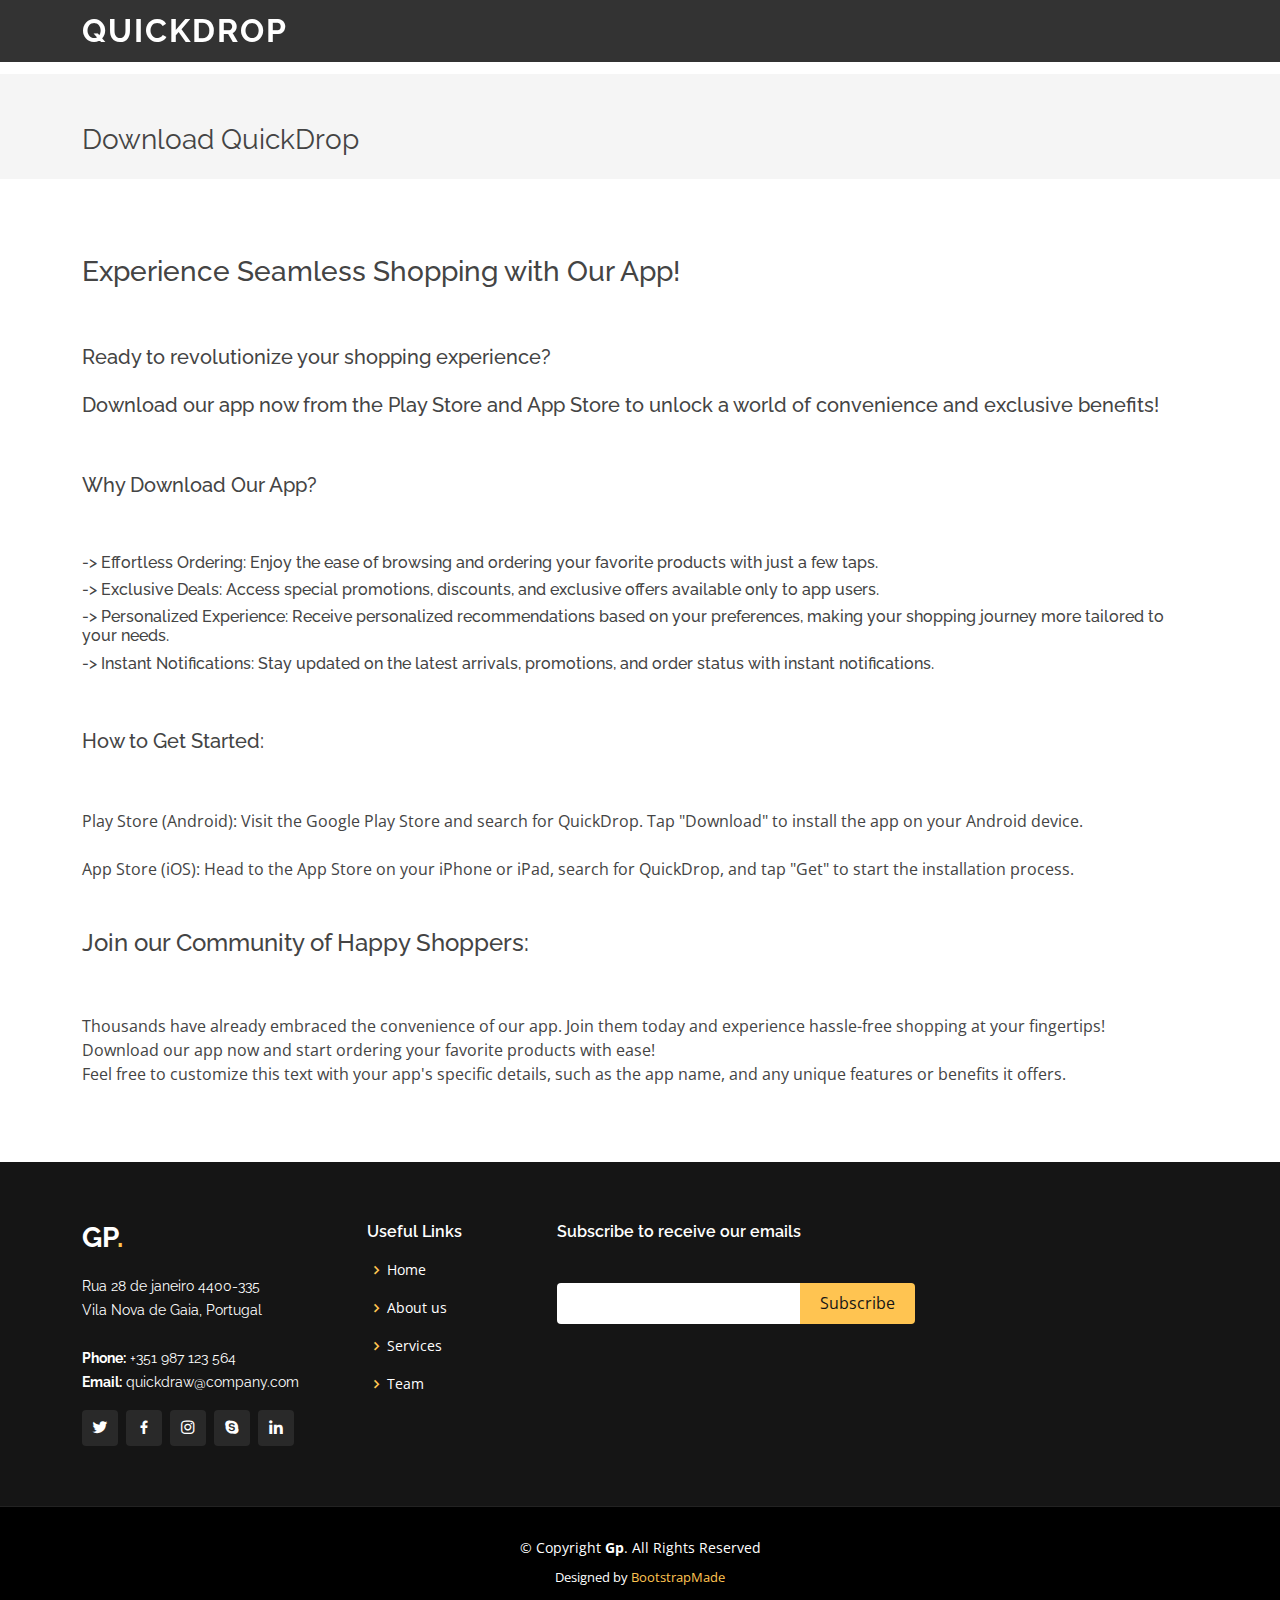
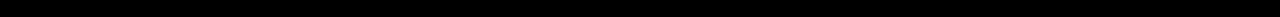
<file: inner-page.html>
<!DOCTYPE html>
<html lang="en">

<head>
  <meta charset="utf-8">
  <meta content="width=device-width, initial-scale=1.0" name="viewport">

  <title>QuickDrop</title>
  <meta content="" name="description">
  <meta content="" name="keywords">

  <!-- Favicons -->
  <link href="assets/img/favicon.png" rel="icon">
  <link href="assets/img/apple-touch-icon.png" rel="apple-touch-icon">

  <!-- Google Fonts -->
  <link href="https://fonts.googleapis.com/css?family=Open+Sans:300,300i,400,400i,600,600i,700,700i|Raleway:300,300i,400,400i,500,500i,600,600i,700,700i|Poppins:300,300i,400,400i,500,500i,600,600i,700,700i" rel="stylesheet">

  <!-- Vendor CSS Files -->
  <link href="assets/vendor/aos/aos.css" rel="stylesheet">
  <link href="assets/vendor/bootstrap/css/bootstrap.min.css" rel="stylesheet">
  <link href="assets/vendor/bootstrap-icons/bootstrap-icons.css" rel="stylesheet">
  <link href="assets/vendor/boxicons/css/boxicons.min.css" rel="stylesheet">
  <link href="assets/vendor/glightbox/css/glightbox.min.css" rel="stylesheet">
  <link href="assets/vendor/remixicon/remixicon.css" rel="stylesheet">
  <link href="assets/vendor/swiper/swiper-bundle.min.css" rel="stylesheet">

  <!-- Template Main CSS File -->
  <link href="assets/css/style.css" rel="stylesheet">

  <!-- =======================================================
  * Template Name: Gp
  * Updated: Nov 25 2023 with Bootstrap v5.3.2
  * Template URL: https://bootstrapmade.com/gp-free-multipurpose-html-bootstrap-template/
  * Author: BootstrapMade.com
  * License: https://bootstrapmade.com/license/
  ======================================================== -->
</head>

<body>

  <!-- ======= Header ======= -->
  <header id="header" class="fixed-top header-inner-pages">
    <div class="container d-flex align-items-center justify-content-lg-between">

      <h1 class="logo me-auto me-lg-0"><a href="index.html">QuickDrop<span></span></a></h1>
      <!-- Uncomment below if you prefer to use an image logo -->
      <!-- <a href="index.html" class="logo me-auto me-lg-0"><img src="assets/img/logo.png" alt="" class="img-fluid"></a>-->

        

      <!-- <a href="#about" class="get-started-btn scrollto">Get Started</a> -->

    </div>
  </header><!-- End Header -->

  <main id="main">

    <!-- ======= Breadcrumbs ======= -->
    <section class="breadcrumbs">
      <div class="container">

        <div class="d-flex justify-content-between align-items-center">
          <h2><br>Download QuickDrop</h2>
          <ol>
          </ol>
        </div>

      </div>
    </section><!-- End Breadcrumbs -->

    <section class="inner-page">
      <div class="container">
        <p>
          <h3>Experience Seamless Shopping with Our App!</h3><br><br>

<h5>Ready to revolutionize your shopping experience?<br><br> Download our app now from the Play Store and App Store to unlock a world of convenience and exclusive benefits!</h5><br><br>

<h5>Why Download Our App?</h5><br><br>

<h6>-> Effortless Ordering: Enjoy the ease of browsing and ordering your favorite products with just a few taps.</h6>

  <h6>-> Exclusive Deals: Access special promotions, discounts, and exclusive offers available only to app users.</h6>

    <h6>-> Personalized Experience: Receive personalized recommendations based on your preferences, making your shopping journey more tailored to your needs.</h6>

      <h6>-> Instant Notifications: Stay updated on the latest arrivals, promotions, and order status with instant notifications.</h6><br><br>

<h5>How to Get Started:</h5><br><br>

Play Store (Android): Visit the Google Play Store and search for QuickDrop. Tap "Download" to install the app on your Android device.<br><br>

App Store (iOS): Head to the App Store on your iPhone or iPad, search for QuickDrop, and tap "Get" to start the installation process.<br><br><br>

<h4>Join our Community of Happy Shoppers:</h4><br><br>

Thousands have already embraced the convenience of our app. Join them today and experience hassle-free shopping at your fingertips!<br>

Download our app now and start ordering your favorite products with ease!<br>

Feel free to customize this text with your app's specific details, such as the app name, and any unique features or benefits it offers.<br>
        </p>
      </div>
    </section>

  </main><!-- End #main -->

 <!-- ======= Footer ======= -->
 <footer id="footer">
  <div class="footer-top">
    <div class="container">
      <div class="row">

        <div class="col-lg-3 col-md-6">
          <div class="footer-info">
            <h3>Gp<span>.</span></h3>
            <p>
              Rua 28 de janeiro 4400-335 <br>
              Vila Nova de Gaia, Portugal<br><br>
              <strong>Phone:</strong> +351 987 123 564<br>
              <strong>Email:</strong> quickdraw@company.com<br>
            </p>
            <div class="social-links mt-3">
              <a href="https://twitter.com/?lang=pt" class="twitter"><i class="bx bxl-twitter"></i></a>
              <a href="https://www.facebook.com/?locale=pt_PT" class="facebook"><i class="bx bxl-facebook"></i></a>
              <a href="https://www.instagram.com/" class="instagram"><i class="bx bxl-instagram"></i></a>
              <a href="https://support.google.com/answer/2451065?hl=en" class="google-plus"><i class="bx bxl-skype"></i></a>
              <a href="https://pt.linkedin.com/" class="linkedin"><i class="bx bxl-linkedin"></i></a>
            </div>
          </div>
        </div>

        <div class="col-lg-2 col-md-6 footer-links">
          <h4>Useful Links</h4>
          <ul>
            <li><i class="bx bx-chevron-right"></i> <a href="#">Home</a></li>
            <li><i class="bx bx-chevron-right"></i> <a href="#about">About us</a></li>
            <li><i class="bx bx-chevron-right"></i> <a href="#services">Services</a></li>
            <li><i class="bx bx-chevron-right"></i> <a href="#team">Team</a></li>
            <!--<li><i class="bx bx-chevron-right"></i> <a href="#contacts">Contacts</a></li>-->
          </ul>
        </div>

        <!--<div class="col-lg-3 col-md-6 footer-links">
          <h4>Our Services</h4>
          <ul>
            <li><i class="bx bx-chevron-right"></i> <a href="#">Web Design</a></li>
            <li><i class="bx bx-chevron-right"></i> <a href="#">Web Development</a></li>
            <li><i class="bx bx-chevron-right"></i> <a href="#">Product Management</a></li>
            <li><i class="bx bx-chevron-right"></i> <a href="#">Marketing</a></li>
            <li><i class="bx bx-chevron-right"></i> <a href="#">Graphic Design</a></li>
          </ul>
        </div> -->

        <div class="col-lg-4 col-md-6 footer-newsletter">
          <h4>Subscribe to receive our emails</h4>
          <form action="" method="post">
            <input type="email" name="email"><input type="submit" value="Subscribe">
          </form>

        </div>

      </div>
    </div>
  </div>

  <div class="container">
    <div class="copyright">
      &copy; Copyright <strong><span>Gp</span></strong>. All Rights Reserved
    </div>
    <div class="credits">
      <!-- All the links in the footer should remain intact. -->
      <!-- You can delete the links only if you purchased the pro version. -->
      <!-- Licensing information: https://bootstrapmade.com/license/ -->
      <!-- Purchase the pro version with working PHP/AJAX contact form: https://bootstrapmade.com/gp-free-multipurpose-html-bootstrap-template/ -->
      Designed by <a href="https://bootstrapmade.com/">BootstrapMade</a>
    </div>
  </div>
</footer><!-- End Footer -->

<div id="preloader"></div>
<a href="#" class="back-to-top d-flex align-items-center justify-content-center"><i class="bi bi-arrow-up-short"></i></a>

<!-- Vendor JS Files -->
<script src="assets/vendor/purecounter/purecounter_vanilla.js"></script>
<script src="assets/vendor/aos/aos.js"></script>
<script src="assets/vendor/bootstrap/js/bootstrap.bundle.min.js"></script>
<script src="assets/vendor/glightbox/js/glightbox.min.js"></script>
<script src="assets/vendor/isotope-layout/isotope.pkgd.min.js"></script>
<script src="assets/vendor/swiper/swiper-bundle.min.js"></script>
<script src="assets/vendor/php-email-form/validate.js"></script>

<!-- Template Main JS File -->
<script src="assets/js/main.js"></script>

</body>

</html>
</file>
<file: assets/css/style.css>
/**
* Template Name: Gp
* Updated: Nov 25 2023 with Bootstrap v5.3.2
* Template URL: https://bootstrapmade.com/gp-free-multipurpose-html-bootstrap-template/
* Author: BootstrapMade.com
* License: https://bootstrapmade.com/license/
*/

/*--------------------------------------------------------------
# General
--------------------------------------------------------------*/
body {
  font-family: "Open Sans", sans-serif;
  color: #444444;
}

a {
  color: #ffc451;
  text-decoration: none;
}

a:hover {
  color: #ffd584;
  text-decoration: none;
}

h1,
h2,
h3,
h4,
h5,
h6 {
  font-family: "Raleway", sans-serif;
}


/*--------------------------------------------------------------
# Back to top button
--------------------------------------------------------------*/
.back-to-top {
  position: fixed;
  visibility: hidden;
  opacity: 0;
  right: 15px;
  bottom: 15px;
  z-index: 996;
  background: #ffc451;
  width: 40px;
  height: 40px;
  border-radius: 4px;
  transition: all 0.4s;
}

.back-to-top i {
  font-size: 28px;
  color: #151515;
  line-height: 0;
}

.back-to-top:hover {
  background: #151515;
}

.back-to-top:hover i {
  color: #ffc451;
}

.back-to-top.active {
  visibility: visible;
  opacity: 1;
}

/*--------------------------------------------------------------
# Preloader
--------------------------------------------------------------*/
#preloader {
  position: fixed;
  top: 0;
  left: 0;
  right: 0;
  bottom: 0;
  z-index: 9999;
  overflow: hidden;
  background: #151515;
}

#preloader:before {
  content: "";
  position: fixed;
  top: calc(50% - 0px);
  left: calc(50% - 30px);
  border: 6px solid #ffc451;
  border-top-color: #151515;
  border-bottom-color: #151515;
  border-radius: 50%;
  width: 60px;
  height: 60px;
  animation: animate-preloader 1s linear infinite;
}

@keyframes animate-preloader {
  0% {
    transform: rotate(0deg);
  }

  100% {
    transform: rotate(360deg);
  }
}

/*--------------------------------------------------------------
# Disable aos animation delay on mobile devices
--------------------------------------------------------------*/
@media screen and (max-width: 768px) {
  [data-aos-delay] {
    transition-delay: 0 !important;
  }
}

/*--------------------------------------------------------------
# Header
--------------------------------------------------------------*/
#header {
  transition: all 0.5s;
  z-index: 997;
  padding: 15px 0;
}

#header.header-scrolled,
#header.header-inner-pages {
  background: rgba(0, 0, 0, 0.8);
}

#header .logo {
  font-size: 32px;
  margin: 0;
  padding: 0;
  line-height: 1;
  font-weight: 700;
  letter-spacing: 2px;
  text-transform: uppercase;
}

#header .logo a {
  color: #fff;
}

#header .logo a span {
  color: #ffc451;
}

#header .logo img {
  max-height: 40px;
}

/*--------------------------------------------------------------
#  Get Startet Button
--------------------------------------------------------------*/
.get-started-btn {
  color: #fff;
  border-radius: 4px;
  padding: 7px 25px 8px 25px;
  white-space: nowrap;
  transition: 0.3s;
  font-size: 14px;
  display: inline-block;
  border: 2px solid #ffc451;
}

.get-started-btn:hover {
  background: #ffbb38;
  color: #343a40;
}

@media (max-width: 992px) {
  .get-started-btn {
    padding: 7px 20px 8px 20px;
    margin-right: 15px;
  }
}

/*--------------------------------------------------------------
# Navigation Menu
--------------------------------------------------------------*/
/**
* Desktop Navigation 
*/
.navbar {
  padding: 0;
}

.navbar ul {
  margin: 0;
  padding: 0;
  display: flex;
  list-style: none;
  align-items: center;
}

.navbar li {
  position: relative;
}

.navbar a,
.navbar a:focus {
  display: flex;
  align-items: center;
  justify-content: space-between;
  padding: 10px 0 10px 30px;
  font-size: 20px;
  font-weight: 600;
  color: #fff;
  white-space: nowrap;
  transition: 0.3s;
}

.navbar a i,
.navbar a:focus i {
  font-size: 12px;
  line-height: 0;
  margin-left: 5px;
}

.navbar a:hover,
.navbar .active,
.navbar .active:focus,
.navbar li:hover>a {
  color: #ffc451;
}

.navbar .dropdown ul {
  display: block;
  position: absolute;
  left: 14px;
  top: calc(100% + 30px);
  margin: 0;
  padding: 10px 0;
  z-index: 99;
  opacity: 0;
  visibility: hidden;
  background: #fff;
  box-shadow: 0px 0px 30px rgba(127, 137, 161, 0.25);
  transition: 0.3s;
}

.navbar .dropdown ul li {
  min-width: 200px;
}

.navbar .dropdown ul a {
  padding: 10px 20px;
  font-size: 14px;
  text-transform: none;
  color: #151515;
  font-weight: 400;
}

.navbar .dropdown ul a i {
  font-size: 12px;
}

.navbar .dropdown ul a:hover,
.navbar .dropdown ul .active:hover,
.navbar .dropdown ul li:hover>a {
  background-color: #ffc451;
}

.navbar .dropdown:hover>ul {
  opacity: 1;
  top: 100%;
  visibility: visible;
}

.navbar .dropdown .dropdown ul {
  top: 0;
  left: calc(100% - 30px);
  visibility: hidden;
}

.navbar .dropdown .dropdown:hover>ul {
  opacity: 1;
  top: 0;
  left: 100%;
  visibility: visible;
}

@media (max-width: 1366px) {
  .navbar .dropdown .dropdown ul {
    left: -90%;
  }

  .navbar .dropdown .dropdown:hover>ul {
    left: -100%;
  }
}

/**
* Mobile Navigation 
*/
.mobile-nav-toggle {
  color: #fff;
  font-size: 28px;
  cursor: pointer;
  display: none;
  line-height: 0;
  transition: 0.5s;
}

@media (max-width: 991px) {
  .mobile-nav-toggle {
    display: block;
  }

  .navbar ul {
    display: none;
  }
}

.navbar-mobile {
  position: fixed;
  overflow: hidden;
  top: 0;
  right: 0;
  left: 0;
  bottom: 0;
  background: rgba(0, 0, 0, 0.9);
  transition: 0.3s;
  z-index: 999;
}

.navbar-mobile .mobile-nav-toggle {
  position: absolute;
  top: 15px;
  right: 15px;
}

.navbar-mobile ul {
  display: block;
  position: absolute;
  top: 55px;
  right: 15px;
  bottom: 15px;
  left: 15px;
  padding: 10px 0;
  background-color: #fff;
  overflow-y: auto;
  transition: 0.3s;
}

.navbar-mobile a,
.navbar-mobile a:focus {
  padding: 10px 20px;
  font-size: 15px;
  color: #151515;
}

.navbar-mobile a:hover,
.navbar-mobile .active,
.navbar-mobile li:hover>a {
  color: #151515;
  background-color: #ffc451;
}

.navbar-mobile .getstarted,
.navbar-mobile .getstarted:focus {
  margin: 15px;
}

.navbar-mobile .dropdown ul {
  position: static;
  display: none;
  margin: 10px 20px;
  padding: 10px 0;
  z-index: 99;
  opacity: 1;
  visibility: visible;
  background: #fff;
  box-shadow: 0px 0px 30px rgba(127, 137, 161, 0.25);
}

.navbar-mobile .dropdown ul li {
  min-width: 200px;
}

.navbar-mobile .dropdown ul a {
  padding: 10px 20px;
  color: #151515;
}

.navbar-mobile .dropdown ul a i {
  font-size: 12px;
}

.navbar-mobile .dropdown ul a:hover,
.navbar-mobile .dropdown ul .active:hover,
.navbar-mobile .dropdown ul li:hover>a {
  background-color: #ffc451;
}

.navbar-mobile .dropdown>.dropdown-active {
  display: block;
}

/*--------------------------------------------------------------
# Hero Section
--------------------------------------------------------------*/
#hero {
  width: 100%;
  min-height: 100vh;
  background: url("../img/hero-bg2.png") top center;
  background-size: cover;
  position: relative;
}

#hero:before {
  content: "";
  background: rgba(0, 0, 0, 0.6);
  position: absolute;
  bottom: 0;
  top: 0;
  left: 0;
  right: 0;
}

#hero .container {
  position: relative;
  padding-top: 74px;
  text-align: center;
}

#hero h1 {
  margin: 0;
  font-size: 43px;
  font-weight: 700;
  line-height: 64px;
  color: #fff;
  font-family: "Poppins", sans-serif;
}

#hero h1 span {
  color: #ffc451;
}

#hero h2 {
  color: rgba(255, 255, 255, 0.9);
  margin: 10px 0 0 0;
  font-size: 24px;
}

#hero .icon-box {
  padding: 30px 20px;
  transition: ease-in-out 0.3s;
  border: 1px solid rgba(255, 255, 255, 0.3);
  height: 100%;
  text-align: center;
}

#hero .icon-box i {
  font-size: 32px;
  line-height: 1;
  color: #ffc451;
}

#hero .icon-box h3 {
  font-weight: 700;
  margin: 10px 0 0 0;
  padding: 0;
  line-height: 1;
  font-size: 20px;
  line-height: 26px;
}

#hero .icon-box h3 a {
  color: #fff;
  transition: ease-in-out 0.3s;
}

#hero .icon-box h3 a:hover {
  color: #ffc451;
}

#hero .icon-box:hover {
  border-color: #ffc451;
}

@media (min-width: 1024px) {
  #hero {
    background-attachment: fixed;
  }
}

@media (max-width: 768px) {
  #hero h1 {
    font-size: 10px;
    line-height: 36px;
  }

  #hero h2 {
    font-size: 20px;
    line-height: 24px;
  }

}

/*--------------------------------------------------------------
# Sections General
--------------------------------------------------------------*/
section {
  padding: 60px 0;
  overflow: hidden;
}

.section-title {
  padding-bottom: 40px;
}

.section-title h2 {
  font-size: 14px;
  font-weight: 500;
  padding: 0;
  line-height: 1px;
  margin: 0 0 5px 0;
  letter-spacing: 2px;
  text-transform: uppercase;
  color: #aaaaaa;
  font-family: "Poppins", sans-serif;
}

.section-title h2::after {
  content: "";
  width: 120px;
  height: 1px;
  display: inline-block;
  background: #ffde9e;
  margin: 4px 10px;
}

.section-title p {
  margin: 0;
  margin: 0;
  font-size: 36px;
  font-weight: 700;
  text-transform: uppercase;
  font-family: "Poppins", sans-serif;
  color: #151515;
}

/*--------------------------------------------------------------
# About
--------------------------------------------------------------*/
.about .content h3 {
  font-weight: 700;
  font-size: 28px;
  font-family: "Poppins", sans-serif;
}

.about .content ul {
  list-style: none;
  padding: 0;
}

.about .content ul li {
  padding: 0 0 8px 26px;
  position: relative;
}

.about .content ul i {
  position: absolute;
  font-size: 20px;
  left: 0;
  top: -3px;
  color: #ffc451;
}

.about .content p:last-child {
  margin-bottom: 0;
}

/*--------------------------------------------------------------
# Clients
--------------------------------------------------------------*/
.clients {
  padding-top: 20px;
}

.clients .swiper-slide img {
  opacity: 0.5;
  transition: 0.3s;
  filter: grayscale(100);
}

.clients .swiper-slide img:hover {
  filter: none;
  opacity: 1;
}

.clients .swiper-pagination {
  margin-top: 20px;
  position: relative;
}

.clients .swiper-pagination .swiper-pagination-bullet {
  width: 12px;
  height: 12px;
  background-color: #fff;
  opacity: 1;
  background-color: #ddd;
}

.clients .swiper-pagination .swiper-pagination-bullet-active {
  background-color: #ffc451;
}

/*--------------------------------------------------------------
# Features
--------------------------------------------------------------*/
.features {
  padding-top: 20px;
}

.features .icon-box {
  padding-left: 15px;
}

.features .icon-box h4 {
  font-size: 20px;
  font-weight: 700;
  margin: 5px 0 10px 60px;
}

.features .icon-box i {
  font-size: 48px;
  float: left;
  color: #ffc451;
}

.features .icon-box p {
  font-size: 15px;
  color: #848484;
  margin-left: 60px;
}

.features .image {
  background-position: center center;
  background-repeat: no-repeat;
  background-size: cover;
  min-height: 400px;
}

/*--------------------------------------------------------------
# Services
--------------------------------------------------------------*/
.services .icon-box {
  text-align: center;
  border: 1px solid #ebebeb;
  padding: 80px 20px;
  transition: all ease-in-out 0.3s;
  background: #fff;
}

.services .icon-box .icon {
  margin: 0 auto;
  width: 64px;
  height: 64px;
  background: #ffc451;
  border-radius: 4px;
  display: flex;
  align-items: center;
  justify-content: center;
  margin-bottom: 20px;
  transition: 0.3s;
}

.services .icon-box .icon i {
  color: #151515;
  font-size: 28px;
  transition: ease-in-out 0.3s;
}

.services .icon-box h4 {
  font-weight: 700;
  margin-bottom: 15px;
  font-size: 24px;
}

.services .icon-box h4 a {
  color: #151515;
  transition: ease-in-out 0.3s;
}

.services .icon-box h4 a:hover {
  color: #ffc451;
}

.services .icon-box p {
  line-height: 24px;
  font-size: 14px;
  margin-bottom: 0;
}

.services .icon-box:hover {
  border-color: #fff;
  box-shadow: 0px 0 25px 0 rgba(0, 0, 0, 0.1);
  transform: translateY(-10px);
}

/*--------------------------------------------------------------
# Cta
--------------------------------------------------------------*/
.cta {
  background: linear-gradient(rgba(2, 2, 2, 0.5), rgba(0, 0, 0, 0.5)), url("../img/cta-bg.jpg") fixed center center;
  background-size: cover;
  padding: 60px 0;
}

.cta h3 {
  color: #fff;
  font-size: 28px;
  font-weight: 700;
}

.cta p {
  color: #fff;
}

.cta .cta-btn {
  font-family: "Raleway", sans-serif;
  font-weight: 600;
  font-size: 16px;
  letter-spacing: 1px;
  display: inline-block;
  padding: 8px 28px;
  border-radius: 4px;
  transition: 0.5s;
  margin-top: 10px;
  border: 2px solid #fff;
  color: #fff;
}

.cta .cta-btn:hover {
  background: #ffc451;
  border-color: #ffc451;
  color: #151515;
}

/*--------------------------------------------------------------
# Portfolio
--------------------------------------------------------------*/
.portfolio .portfolio-item {
  margin-bottom: 30px;
}

.portfolio #portfolio-flters {
  padding: 0;
  margin: 0 auto 20px auto;
  list-style: none;
  text-align: center;
}

.portfolio #portfolio-flters li {
  cursor: pointer;
  display: inline-block;
  padding: 8px 15px 10px 15px;
  font-size: 14px;
  font-weight: 600;
  line-height: 1;
  text-transform: uppercase;
  color: #444444;
  margin-bottom: 5px;
  transition: all 0.3s ease-in-out;
  border-radius: 3px;
}

.portfolio #portfolio-flters li:hover,
.portfolio #portfolio-flters li.filter-active {
  color: #151515;
  background: #ffc451;
}

.portfolio #portfolio-flters li:last-child {
  margin-right: 0;
}

.portfolio .portfolio-wrap {
  transition: 0.3s;
  position: relative;
  overflow: hidden;
  z-index: 1;
  background: rgba(21, 21, 21, 0.6);
}

.portfolio .portfolio-wrap::before {
  content: "";
  background: rgba(21, 21, 21, 0.6);
  position: absolute;
  left: 0;
  right: 0;
  top: 0;
  bottom: 0;
  transition: all ease-in-out 0.3s;
  z-index: 2;
  opacity: 0;
}

.portfolio .portfolio-wrap img {
  transition: all ease-in-out 0.3s;
}

.portfolio .portfolio-wrap .portfolio-info {
  opacity: 0;
  position: absolute;
  top: 0;
  left: 0;
  right: 0;
  bottom: 0;
  z-index: 3;
  transition: all ease-in-out 0.3s;
  display: flex;
  flex-direction: column;
  justify-content: flex-end;
  align-items: flex-start;
  padding: 20px;
}

.portfolio .portfolio-wrap .portfolio-info h4 {
  font-size: 20px;
  color: #fff;
  font-weight: 600;
}

.portfolio .portfolio-wrap .portfolio-info p {
  color: rgba(255, 255, 255, 0.7);
  font-size: 14px;
  text-transform: uppercase;
  padding: 0;
  margin: 0;
  font-style: italic;
}

.portfolio .portfolio-wrap .portfolio-links {
  text-align: center;
  z-index: 4;
}

.portfolio .portfolio-wrap .portfolio-links a {
  color: #fff;
  margin: 0 5px 0 0;
  font-size: 28px;
  display: inline-block;
  transition: 0.3s;
}

.portfolio .portfolio-wrap .portfolio-links a:hover {
  color: #ffc451;
}

.portfolio .portfolio-wrap:hover::before {
  opacity: 1;
}

.portfolio .portfolio-wrap:hover img {
  transform: scale(1.2);
}

.portfolio .portfolio-wrap:hover .portfolio-info {
  opacity: 1;
}

/*--------------------------------------------------------------
# Portfolio Details
--------------------------------------------------------------*/
.portfolio-details {
  padding-top: 40px;
}

.portfolio-details .portfolio-details-slider img {
  width: 100%;
}

.portfolio-details .portfolio-details-slider .swiper-pagination {
  margin-top: 20px;
  position: relative;
}

.portfolio-details .portfolio-details-slider .swiper-pagination .swiper-pagination-bullet {
  width: 12px;
  height: 12px;
  background-color: #fff;
  opacity: 1;
  border: 1px solid #ffc451;
}

.portfolio-details .portfolio-details-slider .swiper-pagination .swiper-pagination-bullet-active {
  background-color: #ffc451;
}

.portfolio-details .portfolio-info {
  padding: 30px;
  box-shadow: 0px 0 30px rgba(21, 21, 21, 0.08);
}

.portfolio-details .portfolio-info h3 {
  font-size: 22px;
  font-weight: 700;
  margin-bottom: 20px;
  padding-bottom: 20px;
  border-bottom: 1px solid #eee;
}

.portfolio-details .portfolio-info ul {
  list-style: none;
  padding: 0;
  font-size: 15px;
}

.portfolio-details .portfolio-info ul li+li {
  margin-top: 10px;
}

.portfolio-details .portfolio-description {
  padding-top: 30px;
}

.portfolio-details .portfolio-description h2 {
  font-size: 26px;
  font-weight: 700;
  margin-bottom: 20px;
}

.portfolio-details .portfolio-description p {
  padding: 0;
}

/*--------------------------------------------------------------
# Counts
--------------------------------------------------------------*/
.counts .content {
  padding: 30px 0;
}

.counts .content h3 {
  font-weight: 700;
  font-size: 34px;
  color: #151515;
}

.counts .content p {
  margin-bottom: 0;
}

.counts .content .count-box {
  padding: 20px 0;
  width: 100%;
}

.counts .content .count-box i {
  display: block;
  font-size: 36px;
  color: #ffc451;
  float: left;
}

.counts .content .count-box span {
  font-size: 36px;
  line-height: 30px;
  display: block;
  font-weight: 700;
  color: #151515;
  margin-left: 50px;
}

.counts .content .count-box p {
  padding: 15px 0 0 0;
  margin: 0 0 0 50px;
  font-family: "Raleway", sans-serif;
  font-size: 14px;
  color: #3b3b3b;
}

.counts .content .count-box a {
  font-weight: 600;
  display: block;
  margin-top: 20px;
  color: #3b3b3b;
  font-size: 15px;
  font-family: "Poppins", sans-serif;
  transition: ease-in-out 0.3s;
}

.counts .content .count-box a:hover {
  color: #626262;
}

.counts .image {
  background: url("../img/counts-img.jpg") center center no-repeat;
  background-size: cover;
  min-height: 400px;
}

@media (max-width: 991px) {
  .counts .image {
    text-align: center;
  }

  .counts .image img {
    max-width: 80%;
  }
}

@media (max-width: 667px) {
  .counts .image img {
    max-width: 100%;
  }
}

/*--------------------------------------------------------------
# Testimonials
--------------------------------------------------------------*/
.testimonials {
  padding: 80px 0;
  background: url("../img/testimonials-bg.jpg") no-repeat;
  background-position: center center;
  background-size: cover;
  position: relative;
}

.testimonials::before {
  content: "";
  position: absolute;
  left: 0;
  right: 0;
  top: 0;
  bottom: 0;
  background: rgba(0, 0, 0, 0.7);
}

.testimonials .section-header {
  margin-bottom: 40px;
}

.testimonials .testimonials-carousel,
.testimonials .testimonials-slider {
  overflow: hidden;
}

.testimonials .testimonial-item {
  text-align: center;
  color: #fff;
}

.testimonials .testimonial-item .testimonial-img {
  width: 100px;
  border-radius: 50%;
  border: 6px solid rgba(255, 255, 255, 0.15);
  margin: 0 auto;
}

.testimonials .testimonial-item h3 {
  font-size: 20px;
  font-weight: bold;
  margin: 10px 0 5px 0;
  color: #fff;
}

.testimonials .testimonial-item h4 {
  font-size: 14px;
  color: #ddd;
  margin: 0 0 15px 0;
}

.testimonials .testimonial-item .quote-icon-left,
.testimonials .testimonial-item .quote-icon-right {
  color: rgba(255, 255, 255, 0.6);
  font-size: 26px;
}

.testimonials .testimonial-item .quote-icon-left {
  display: inline-block;
  left: -5px;
  position: relative;
}

.testimonials .testimonial-item .quote-icon-right {
  display: inline-block;
  right: -5px;
  position: relative;
  top: 10px;
}

.testimonials .testimonial-item p {
  font-style: italic;
  margin: 0 auto 15px auto;
  color: #eee;
}

.testimonials .swiper-pagination {
  margin-top: 20px;
  position: relative;
}

.testimonials .swiper-pagination .swiper-pagination-bullet {
  width: 12px;
  height: 12px;
  background-color: rgba(255, 255, 255, 0.4);
  opacity: 0.5;
}

.testimonials .swiper-pagination .swiper-pagination-bullet-active {
  background-color: #ffc451;
  opacity: 1;
}

@media (min-width: 1024px) {
  .testimonials {
    background-attachment: fixed;
  }
}

@media (min-width: 992px) {
  .testimonials .testimonial-item p {
    width: 80%;
  }
}

/*--------------------------------------------------------------
# Team
--------------------------------------------------------------*/
.team {
  background: #fff;
  padding: 60px 0;
}

.team .member {
  margin-bottom: 20px;
  overflow: hidden;
  border-radius: 5px;
  background: #fff;
  box-shadow: 0px 2px 15px rgba(0, 0, 0, 0.1);
}

.team .member .member-img {
  position: relative;
  overflow: hidden;
}

.team .member .social {
  position: absolute;
  left: 0;
  bottom: 30px;
  right: 0;
  opacity: 0;
  transition: ease-in-out 0.3s;
  text-align: center;
}

.team .member .social a {
  transition: color 0.3s;
  color: #151515;
  margin: 0 3px;
  border-radius: 4px;
  width: 36px;
  height: 36px;
  background: rgba(255, 255, 255, 0.8);
  transition: ease-in-out 0.3s;
  color: #484848;
  display: inline-flex;
  justify-content: center;
  align-items: center;
}

.team .member .social a:hover {
  color: #151515;
  background: #ffc451;
}

.team .member .social i {
  font-size: 18px;
  line-height: 0;
}

.team .member .member-info {
  padding: 25px 15px;
}

.team .member .member-info h4 {
  font-weight: 700;
  margin-bottom: 5px;
  font-size: 18px;
  color: #151515;
}

.team .member .member-info span {
  display: block;
  font-size: 13px;
  font-weight: 400;
  color: #aaaaaa;
}

.team .member .member-info p {
  font-style: italic;
  font-size: 14px;
  line-height: 26px;
  color: #777777;
}

.team .member:hover .social {
  opacity: 1;
  bottom: 15px;
}

/*--------------------------------------------------------------
# Contact
--------------------------------------------------------------*/
.contact .info {
  width: 100%;
  background: #fff;
}

.contact .info i {
  font-size: 20px;
  background: #ffc451;
  color: #151515;
  float: left;
  width: 44px;
  height: 44px;
  display: flex;
  justify-content: center;
  align-items: center;
  border-radius: 4px;
  transition: all 0.3s ease-in-out;
}

.contact .info h4 {
  padding: 0 0 0 60px;
  font-size: 22px;
  font-weight: 600;
  margin-bottom: 5px;
  color: #151515;
}

.contact .info p {
  padding: 0 0 0 60px;
  margin-bottom: 0;
  font-size: 14px;
  color: #484848;
}

.contact .info .email,
.contact .info .phone {
  margin-top: 40px;
}

.contact .php-email-form {
  width: 100%;
  background: #fff;
}

.contact .php-email-form .form-group {
  padding-bottom: 8px;
}



.contact .php-email-form .sent-message {
  display: none;
  color: #fff;
  background: #18d26e;
  text-align: center;
  padding: 15px;
  font-weight: 600;
}

.contact .php-email-form .loading {
  display: none;
  background: #fff;
  text-align: center;
  padding: 15px;
}

.contact .php-email-form .loading:before {
  content: "";
  display: inline-block;
  border-radius: 50%;
  width: 24px;
  height: 24px;
  margin: 0 10px -6px 0;
  border: 3px solid #18d26e;
  border-top-color: #eee;
  animation: animate-loading 1s linear infinite;
}

.contact .php-email-form input,
.contact .php-email-form textarea {
  border-radius: 0;
  box-shadow: none;
  font-size: 14px;
  border-radius: 4px;
}

.contact .php-email-form input:focus,
.contact .php-email-form textarea:focus {
  border-color: #ffc451;
}

.contact .php-email-form input {
  height: 44px;
}

.contact .php-email-form textarea {
  padding: 10px 12px;
}

.contact .php-email-form button[type=submit] {
  background: #ffc451;
  border: 0;
  padding: 10px 24px;
  color: #151515;
  transition: 0.4s;
  border-radius: 4px;
}

.contact .php-email-form button[type=submit]:hover {
  background: #ffcd6b;
}

@keyframes animate-loading {
  0% {
    transform: rotate(0deg);
  }

  100% {
    transform: rotate(360deg);
  }
}

/*--------------------------------------------------------------
# Breadcrumbs
--------------------------------------------------------------*/
.breadcrumbs {
  padding: 15px 0;
  background: whitesmoke;
  min-height: 40px;
  margin-top: 74px;
}

.breadcrumbs h2 {
  font-size: 28px;
  font-weight: 400;
}

.breadcrumbs ol {
  display: flex;
  flex-wrap: wrap;
  list-style: none;
  padding: 0;
  margin: 0;
}

.breadcrumbs ol li+li {
  padding-left: 10px;
}

.breadcrumbs ol li+li::before {
  display: inline-block;
  padding-right: 10px;
  color: #2f2f2f;
  content: "/";
}

@media (max-width: 992px) {
  .breadcrumbs {
    margin-top: 68px;
  }

  .breadcrumbs .d-flex {
    display: block !important;
  }

  .breadcrumbs ol {
    display: block;
  }

  .breadcrumbs ol li {
    display: inline-block;
  }
}

/*--------------------------------------------------------------
# Footer
--------------------------------------------------------------*/
#footer {
  background: black;
  padding: 0 0 30px 0;
  color: #fff;
  font-size: 14px;
}

#footer .footer-top {
  background: #151515;
  border-bottom: 1px solid #222222;
  padding: 60px 0 30px 0;
}

#footer .footer-top .footer-info {
  margin-bottom: 30px;
}

#footer .footer-top .footer-info h3 {
  font-size: 28px;
  margin: 0 0 20px 0;
  padding: 2px 0 2px 0;
  line-height: 1;
  font-weight: 700;
  text-transform: uppercase;
}

#footer .footer-top .footer-info h3 span {
  color: #ffc451;
}

#footer .footer-top .footer-info p {
  font-size: 14px;
  line-height: 24px;
  margin-bottom: 0;
  font-family: "Raleway", sans-serif;
  color: #fff;
}

#footer .footer-top .social-links a {
  font-size: 18px;
  display: inline-block;
  background: #292929;
  color: #fff;
  line-height: 1;
  padding: 8px 0;
  margin-right: 4px;
  border-radius: 4px;
  text-align: center;
  width: 36px;
  height: 36px;
  transition: 0.3s;
}

#footer .footer-top .social-links a:hover {
  background: #ffc451;
  color: #151515;
  text-decoration: none;
}

#footer .footer-top h4 {
  font-size: 16px;
  font-weight: 600;
  color: #fff;
  position: relative;
  padding-bottom: 12px;
}

#footer .footer-top .footer-links {
  margin-bottom: 30px;
}

#footer .footer-top .footer-links ul {
  list-style: none;
  padding: 0;
  margin: 0;
}

#footer .footer-top .footer-links ul i {
  padding-right: 2px;
  color: #ffc451;
  font-size: 18px;
  line-height: 1;
}

#footer .footer-top .footer-links ul li {
  padding: 10px 0;
  display: flex;
  align-items: center;
}

#footer .footer-top .footer-links ul li:first-child {
  padding-top: 0;
}

#footer .footer-top .footer-links ul a {
  color: #fff;
  transition: 0.3s;
  display: inline-block;
  line-height: 1;
}

#footer .footer-top .footer-links ul a:hover {
  color: #ffc451;
}

#footer .footer-top .footer-newsletter form {
  margin-top: 30px;
  background: #fff;
  padding: 6px 10px;
  position: relative;
  border-radius: 4px;
}

#footer .footer-top .footer-newsletter form input[type=email] {
  border: 0;
  padding: 4px;
  width: calc(100% - 110px);
}

#footer .footer-top .footer-newsletter form input[type=submit] {
  position: absolute;
  top: 0;
  right: -2px;
  bottom: 0;
  border: 0;
  background: none;
  font-size: 16px;
  padding: 0 20px;
  background: #ffc451;
  color: #151515;
  transition: 0.3s;
  border-radius: 0 4px 4px 0;
}

#footer .footer-top .footer-newsletter form input[type=submit]:hover {
  background: #ffcd6b;
}

#footer .copyright {
  text-align: center;
  padding-top: 30px;
}

#footer .credits {
  padding-top: 10px;
  text-align: center;
  font-size: 13px;
  color: #fff;
}
</file>
